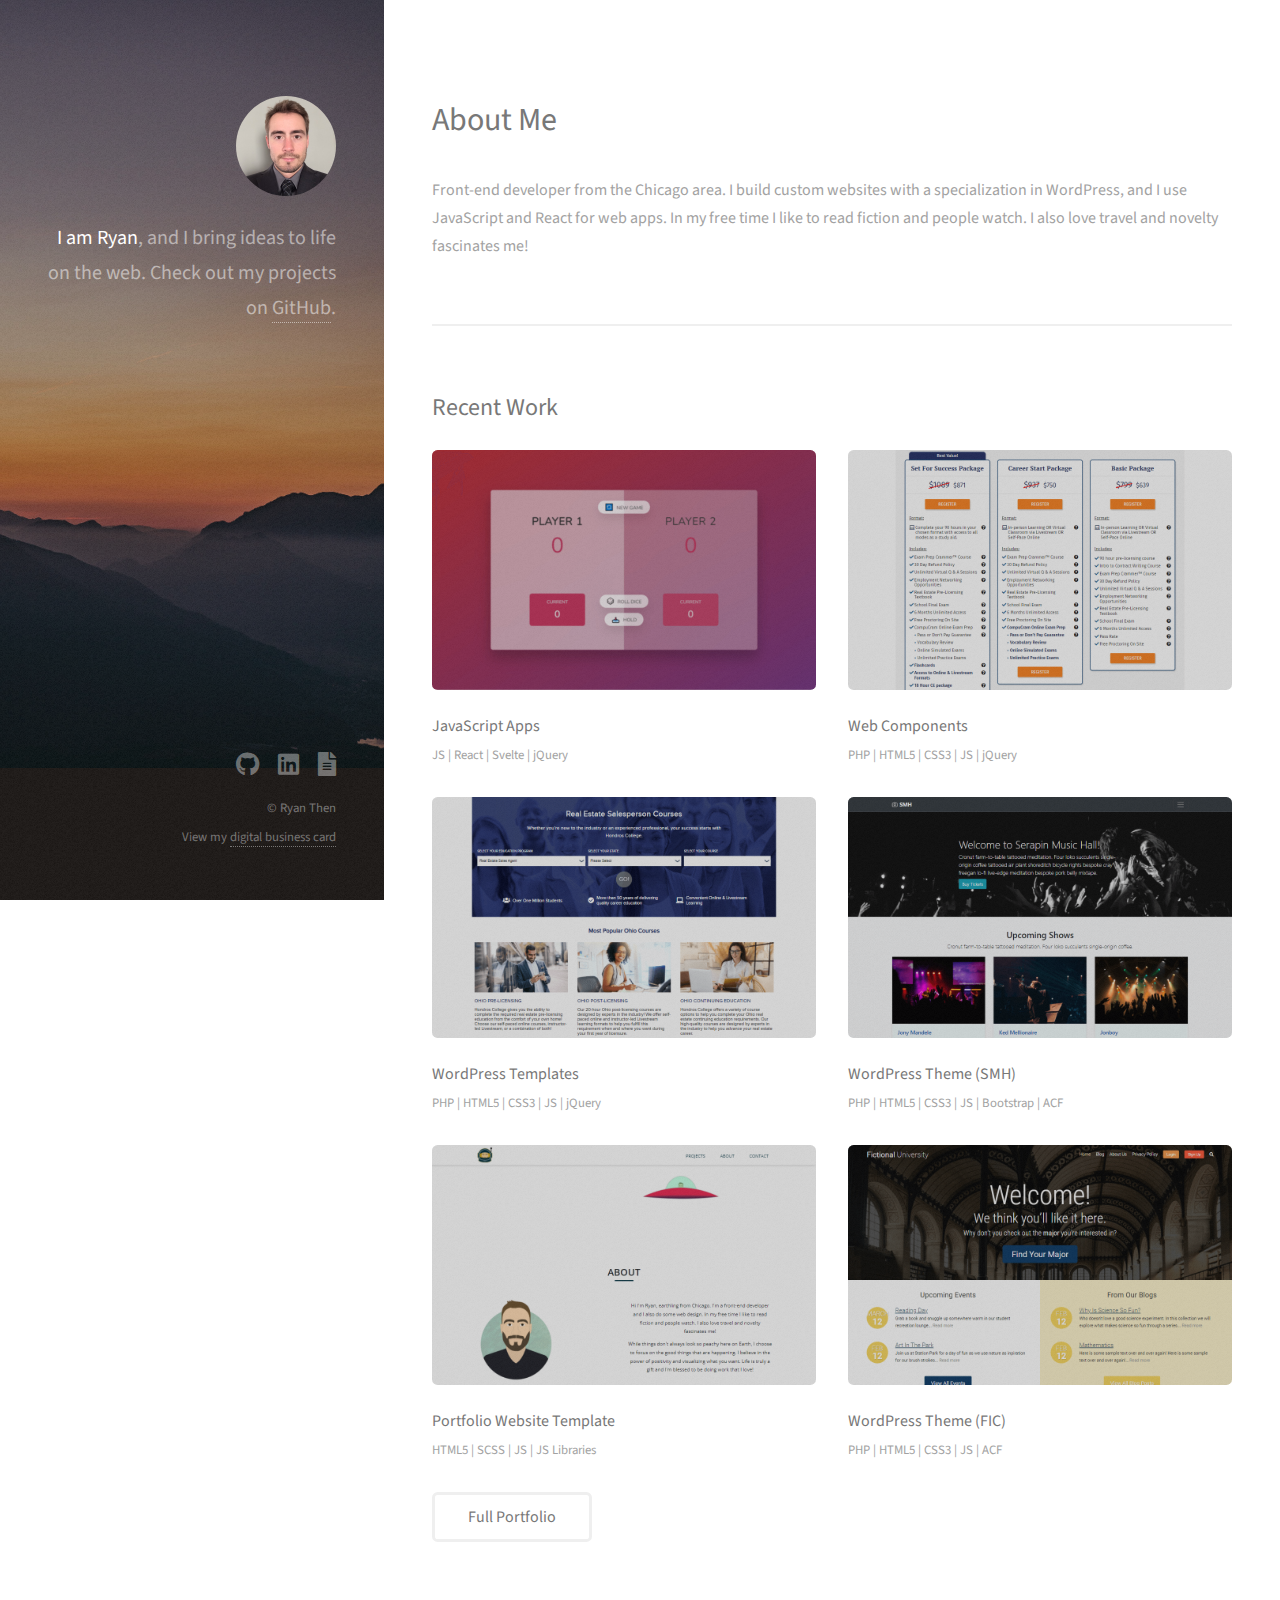
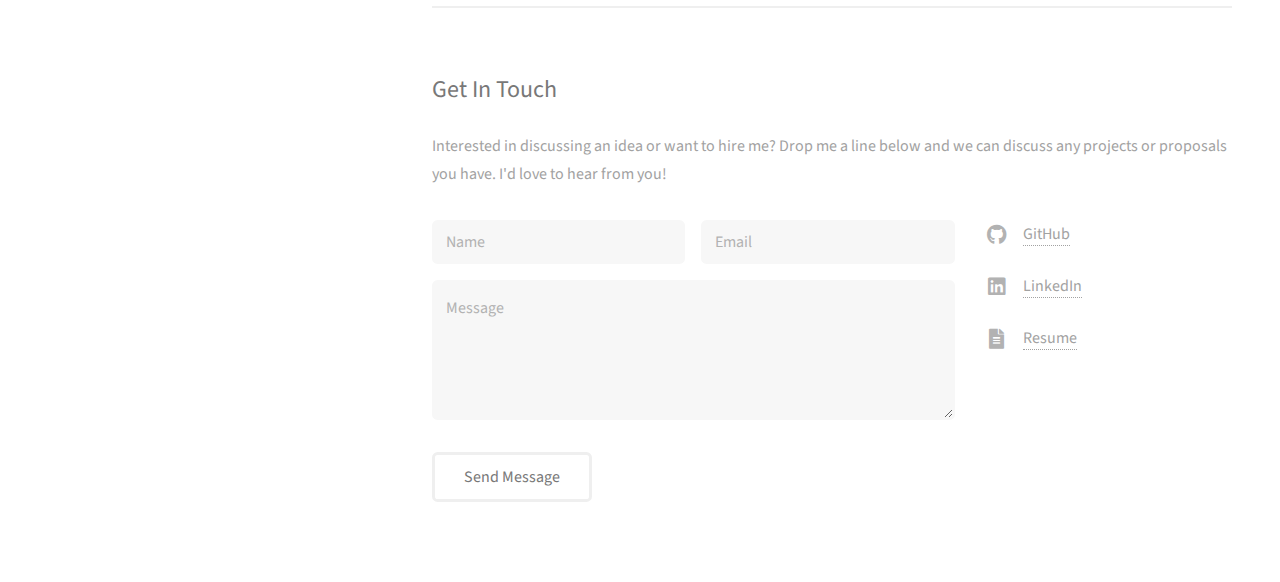
<file: index.html>
<!DOCTYPE HTML>
<html>
	<head>
		<title>Ryan Then | Web Development Expertise</title>
		<meta charset="utf-8" />
		<meta name="viewport" content="width=device-width, initial-scale=1, user-scalable=no" />
		<link rel="stylesheet" href="assets/css/main.css" />
	</head>
	<body class="is-preload">

	<!-- Header -->
		<header id="header">
			<div class="inner">
				<a href="#" class="image avatar"><img src="images/fulls/avatar-ryan-then.jpg" alt="profile-picture" /></a>
				<h1><strong>I am Ryan</strong>, and I bring ideas<br />
				to life on the web. Check<br />
				out my projects on <a href="https://github.com/RyanThen" target="_blank">GitHub</a>.</h1>
			</div>
		</header>

	<!-- Main -->
		<div id="main">

			<!-- One -->
				<section id="one">
					<header class="major">
						<h2>About Me</h2>
					</header>
					<p>Front-end developer from the Chicago area. I build custom websites with a specialization in WordPress, and I use JavaScript and React for web apps. In my free time I like to read fiction and people watch. I also love travel and novelty fascinates me!</p>
					<ul style="display: none;" class="actions">
						<li><a href="#" class="button">Learn More</a></li>
					</ul>
				</section>

			<!-- Two -->
				<section id="two">
					<h2>Recent Work</h2>
					<div class="row">
						<article class="col-6 col-12-xsmall work-item">
							<a href="https://github.com/RyanThen/js-apps" class="image fit thumb" target="_blank"><img src="images/projects/js-apps-graphic--rectangle-c.png" alt="JS App Projects" /></a>
							<h3>JavaScript Apps</h3>
							<p>JS | React | Svelte | jQuery</p>
						</article>
						<article class="col-6 col-12-xsmall work-item">
							<a href="https://github.com/RyanThen/web-components" class="image fit thumb" target="_blank"><img src="images/projects/web-components-graphic--rectangle-c.png" alt="Web Component Projects" /></a>
							<h3>Web Components</h3>
							<p>PHP | HTML5 | CSS3 | JS | jQuery</p>
						</article>
						<article class="col-6 col-12-xsmall work-item">
							<a href="https://github.com/RyanThen/wordpress-templates" class="image fit thumb" target="_blank"><img src="images/projects/WordPress-templates-graphic--rectangle-c.png" alt="WordPress Template Projects" /></a>
							<h3>WordPress Templates</h3>
							<p>PHP | HTML5 | CSS3 | JS | jQuery</p>
						</article>
						<article class="col-6 col-12-xsmall work-item">
							<a href="https://anogginon.com/" class="image fit thumb" target="_blank"><img src="images/projects/smh-graphic--rectangle-c.png" alt="WordPress Theme" /></a>
							<h3>WordPress Theme (SMH)</h3>
							<p>PHP | HTML5 | CSS3 | JS | Bootstrap | ACF</p>
						</article>
						<article class="col-6 col-12-xsmall work-item">
							<a href="https://github.com/RyanThen/portfolio-website" class="image fit thumb" target="_blank"><img src="images/projects/ryanthen-graphic-v1--rectangle.png" alt="Portfolio Website Template" /></a>
							<h3>Portfolio Website Template</h3>
							<p>HTML5 | SCSS | JS | JS Libraries</p>
						</article>
						<article class="col-6 col-12-xsmall work-item">
							<a href="https://github.com/RyanThen/flexible-custom-wordpress-theme" class="image fit thumb" target="_blank"><img src="images/projects/fic-university-graphic--rectangle-c.png" alt="" /></a>
							<h3>WordPress Theme (FIC)</h3>
							<p>PHP | HTML5 | CSS3 | JS | ACF</p>
						</article>
					</div>
					<ul class="actions">
						<li><a href="https://github.com/RyanThen/" class="button" target="_blank">Full Portfolio</a></li>
					</ul>
				</section>

			<!-- Three -->
				<section id="three">
					<h2>Get In Touch</h2>
					<p>Interested in discussing an idea or want to hire me? Drop me a line below and we can discuss any projects or proposals you have. I'd love to hear from you!</p>
					<div class="row">
						<div class="col-8 col-12-small">
							<form method="post" action="#">
								<div class="row gtr-uniform gtr-50">
									<div class="col-6 col-12-xsmall"><input type="text" name="name" id="name" placeholder="Name" /></div>
									<div class="col-6 col-12-xsmall"><input type="email" name="email" id="email" placeholder="Email" /></div>
									<div class="col-12"><textarea name="message" id="message" placeholder="Message" rows="4"></textarea></div>
								</div>
							</form>
							<ul class="actions">
								<li><input type="submit" value="Send Message" /></li>
							</ul>
						</div>
						<div class="col-4 col-12-small">
							<ul class="labeled-icons">
								<li>
									<h3 class="icon brands fa-github"><span class="label">GitHub</span></h3>
									<a href="https://github.com/RyanThen" target="_blank">GitHub</a>
								</li>
								<li>
									<h3 class="icon brands fa-linkedin"><span class="label">LindedIn</span></h3>
									<a href="https://www.linkedin.com/in/ryan-then-0b850393/" target="_blank">LinkedIn</a>
								</li>
								<li>
									<h3 class="icon solid fa-file-alt"><span class="label">Resume</span></h3>
									<a href="/images/pdf/Ryan-Then-Resume-For-Web.pdf" target="_blank">Resume</a>
								</li>
							</ul>
						</div>
					</div>
				</section>

		</div>

	<!-- Footer -->
		<footer id="footer">
			<div class="inner">
				<ul class="icons">
					<li><a href="https://github.com/RyanThen" class="icon brands fa-github" target="_blank"><span class="label">GitHub</span></a></li>
					<li><a href="https://www.linkedin.com/in/ryan-then-0b850393/" class="icon brands fa-linkedin" target="_blank"><span class="label">LinkedIn</span></a></li>
					<li><a href="/images/pdf/Ryan-Then-Resume-For-Web.pdf" class="icon solid fa-file-alt" target="_blank"><span class="label">Resume</span></a></li>
				</ul>
				<ul class="copyright">
					<li>&copy; Ryan Then</li><li>View my <a href="/business-card/" target="_blank">digital business card</a></li>
				</ul>
			</div>
		</footer>

	<!-- Scripts -->
		<script src="assets/js/jquery.min.js"></script>
		<script src="assets/js/jquery.poptrox.min.js"></script>
		<script src="assets/js/browser.min.js"></script>
		<script src="assets/js/breakpoints.min.js"></script>
		<script src="assets/js/util.js"></script>
		<script src="assets/js/main.js"></script>

	</body>
</html>
</file>
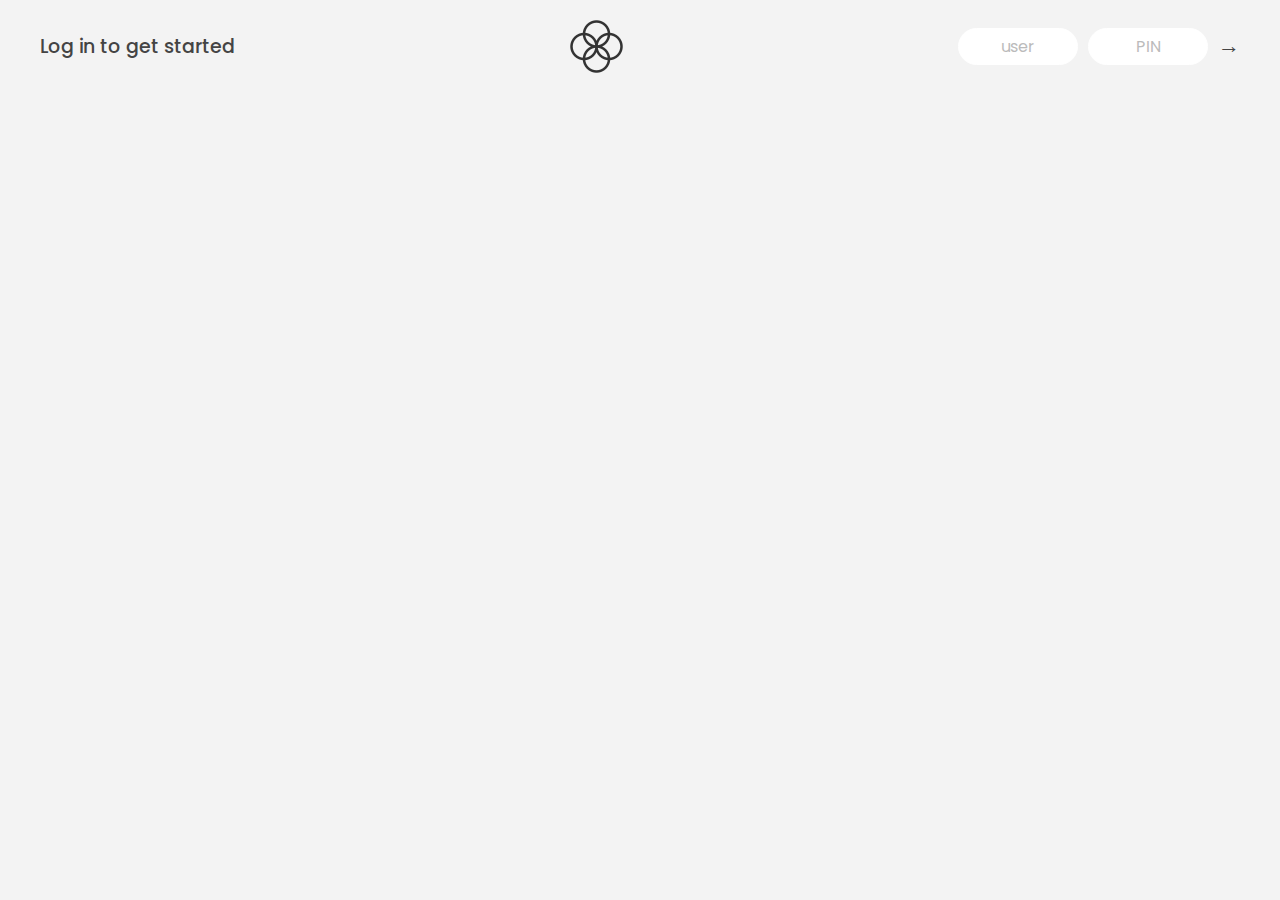
<file: projects/js-apps/bankist/index.html>
<!DOCTYPE html>
<html lang="en">
  <head>
    <meta charset="UTF-8" />
    <meta name="viewport" content="width=device-width, initial-scale=1.0" />
    <meta http-equiv="X-UA-Compatible" content="ie=edge" />
    <link rel="shortcut icon" type="image/png" href="/icon.png" />

    <link
      href="https://fonts.googleapis.com/css?family=Poppins:400,500,600&display=swap"
      rel="stylesheet"
    />

    <link rel="stylesheet" href="style.css" />
    <title>Bankist</title>
  </head>
  <body>
    <!-- TOP NAVIGATION -->
    <nav>
      <p class="welcome">Log in to get started</p>
      <img src="logo.png" alt="Logo" class="logo" />
      <form class="login">
        <input
          type="text"
          placeholder="user"
          class="login__input login__input--user"
        />
        <!-- In practice, use type="password" -->
        <input
          type="text"
          placeholder="PIN"
          maxlength="4"
          class="login__input login__input--pin"
        />
        <button class="login__btn">&rarr;</button>
      </form>
    </nav>

    <main class="app">
      <!-- BALANCE -->
      <div class="balance">
        <div>
          <p class="balance__label">Current balance</p>
          <p class="balance__date">
            As of <span class="date">05/03/2037</span>
          </p>
        </div>
        <p class="balance__value">0000€</p>
      </div>

      <!-- MOVEMENTS -->
      <div class="movements">
        <div class="movements__row">
          <div class="movements__type movements__type--deposit">2 deposit</div>
          <div class="movements__date">3 days ago</div>
          <div class="movements__value">4 000€</div>
        </div>
        <div class="movements__row">
          <div class="movements__type movements__type--withdrawal">
            1 withdrawal
          </div>
          <div class="movements__date">24/01/2037</div>
          <div class="movements__value">-378€</div>
        </div>
      </div>

      <!-- SUMMARY -->
      <div class="summary">
        <p class="summary__label">In</p>
        <p class="summary__value summary__value--in">0000€</p>
        <p class="summary__label">Out</p>
        <p class="summary__value summary__value--out">0000€</p>
        <p class="summary__label">Interest</p>
        <p class="summary__value summary__value--interest">0000€</p>
        <button class="btn--sort">&downarrow; SORT</button>
      </div>

      <!-- OPERATION: TRANSFERS -->
      <div class="operation operation--transfer">
        <h2>Transfer money</h2>
        <form class="form form--transfer">
          <input type="text" class="form__input form__input--to" />
          <input type="number" class="form__input form__input--amount" />
          <button class="form__btn form__btn--transfer">&rarr;</button>
          <label class="form__label">Transfer to</label>
          <label class="form__label">Amount</label>
        </form>
      </div>

      <!-- OPERATION: LOAN -->
      <div class="operation operation--loan">
        <h2>Request loan</h2>
        <form class="form form--loan">
          <input type="number" class="form__input form__input--loan-amount" />
          <button class="form__btn form__btn--loan">&rarr;</button>
          <label class="form__label form__label--loan">Amount</label>
        </form>
      </div>

      <!-- OPERATION: CLOSE -->
      <div class="operation operation--close">
        <h2>Close account</h2>
        <form class="form form--close">
          <input type="text" class="form__input form__input--user" />
          <input
            type="password"
            maxlength="6"
            class="form__input form__input--pin"
          />
          <button class="form__btn form__btn--close">&rarr;</button>
          <label class="form__label">Confirm user</label>
          <label class="form__label">Confirm PIN</label>
        </form>
      </div>

      <!-- LOGOUT TIMER -->
      <p class="logout-timer">
        You will be logged out in <span class="timer">05:00</span>
      </p>
    </main>

    <!-- <footer>
      &copy; by Jonas Schmedtmann. Don't claim as your own :)
    </footer> -->

    <script src="script.js"></script>
  </body>
</html>
</file>
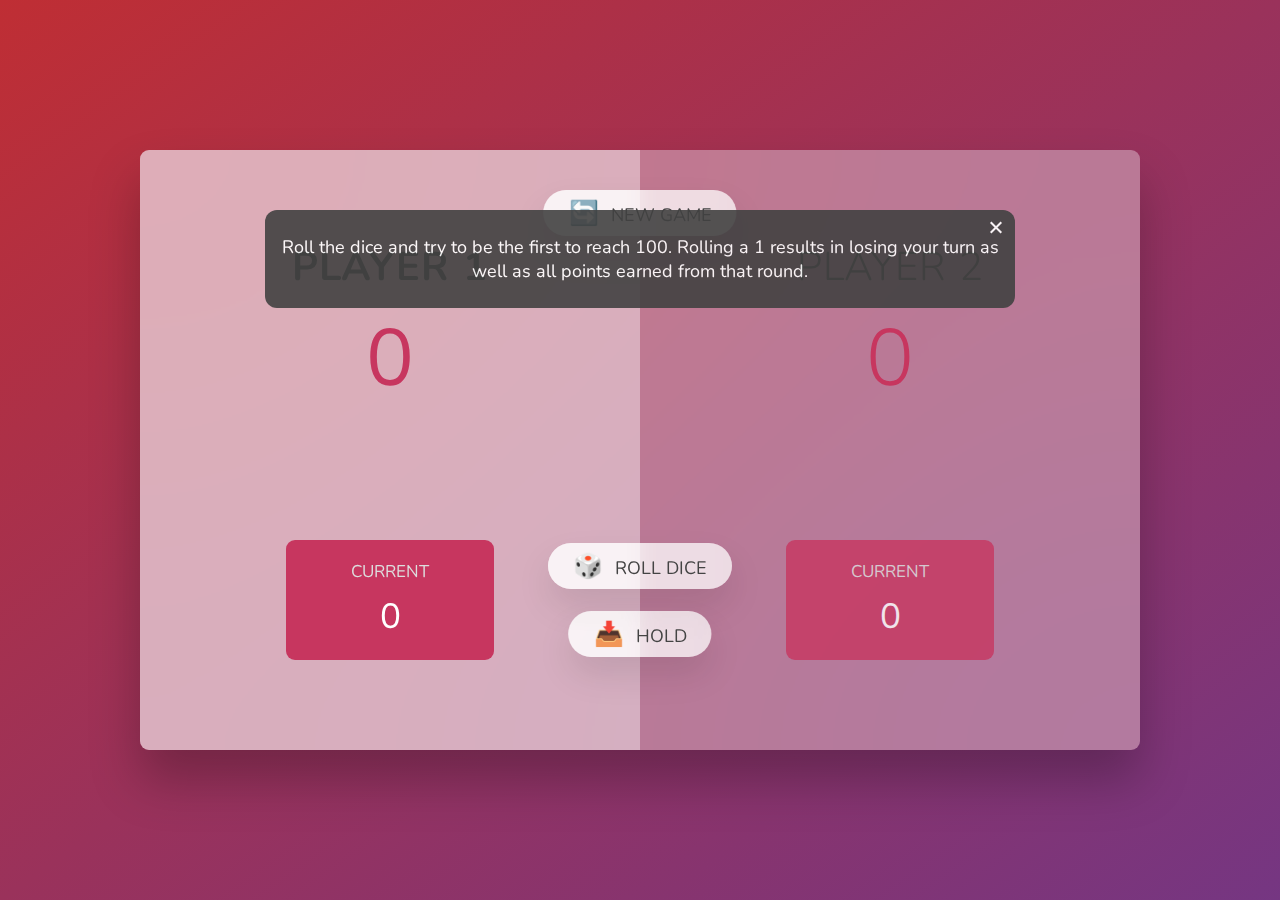
<file: projects/js-apps/pig-game/index.html>
<!DOCTYPE html>
<html lang="en">
  <head>
    <meta charset="UTF-8" />
    <meta name="viewport" content="width=device-width, initial-scale=1.0" />
    <meta http-equiv="X-UA-Compatible" content="ie=edge" />
    <link rel="stylesheet" href="style.css" />
    <title>Pig Game</title>
  </head>
  <body>

    <div class="overlay--msg">
      <div class="container--close">
        <div class="cross cross--left"></div>
        <div class="cross cross--right"></div>
      </div>
      <p>Roll the dice and try to be the first to reach 100. Rolling a 1 results in losing your turn as well as all points earned from that round.</p>
    </div>

    <main>
      <section class="player player--0 player--active">
        <h2 class="name" id="name--0">Player 1</h2>
        <p class="score" id="score--0">43</p>
        <div class="current">
          <p class="current-label">Current</p>
          <p class="current-score" id="current--0">0</p>
        </div>
      </section>
      <section class="player player--1">
        <h2 class="name" id="name--1">Player 2</h2>
        <p class="score" id="score--1">24</p>
        <div class="current">
          <p class="current-label">Current</p>
          <p class="current-score" id="current--1">0</p>
        </div>
      </section>

      <img src="dice-5.png" alt="Playing dice" class="dice" />
      <button class="btn btn--new">🔄 New game</button>
      <button class="btn btn--roll">🎲 Roll dice</button>
      <button class="btn btn--hold">📥 Hold</button>
    </main>
    <script src="script.js"></script>
  </body>
</html>
</file>
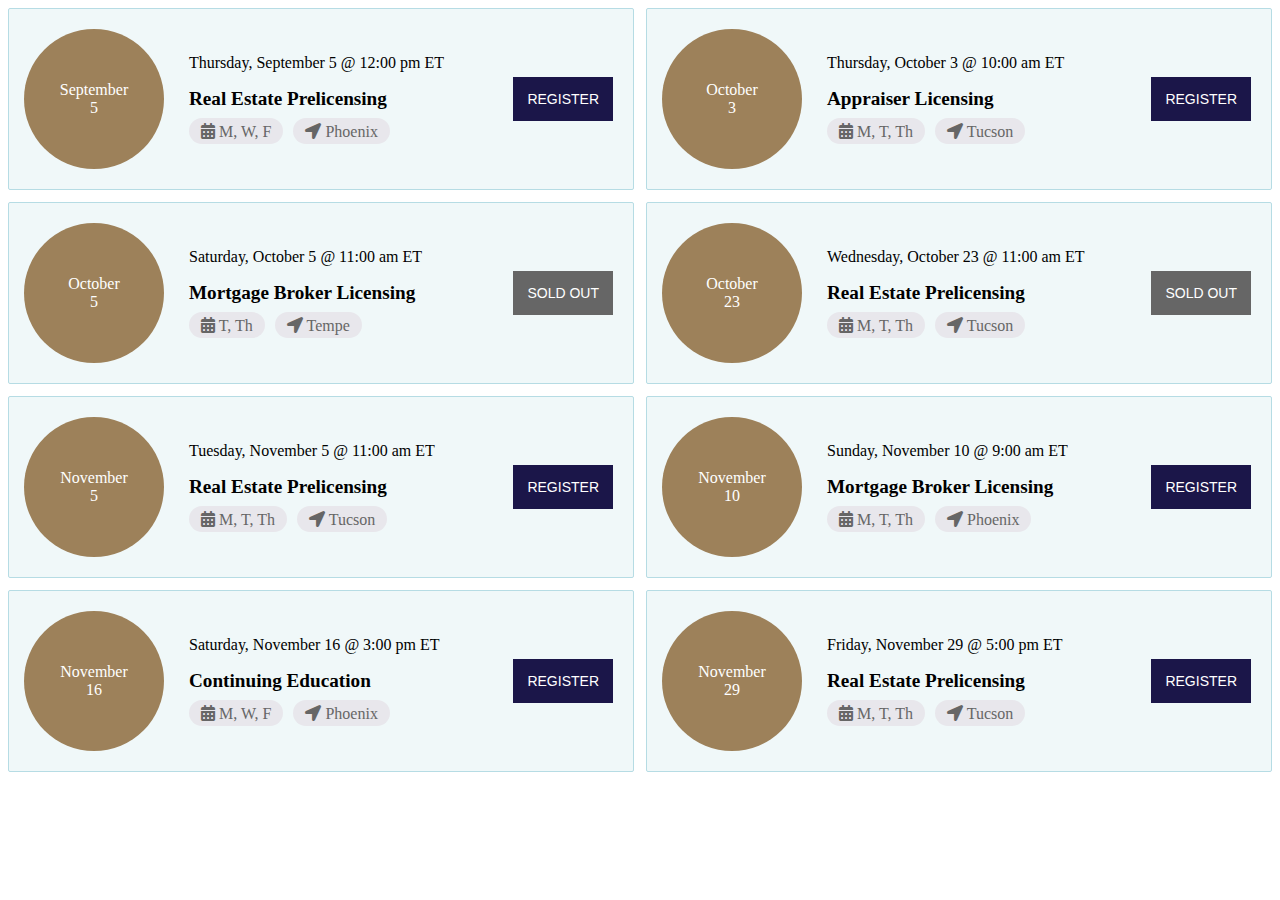
<file: projects/web-components/calendar-grid/index.html>
<!DOCTYPE html>
<html lang="en">
<head>
    <meta charset="UTF-8">
    <meta name="viewport" content="width=device-width, initial-scale=1.0">

    <title>Document</title>
    
    <link rel="stylesheet" href="https://use.fontawesome.com/releases/v5.6.3/css/all.css" type="text/css" media="all">
    <link rel="stylesheet" href="calendar-grid.css">
</head>
<body>

    <!-- Calendar Container -->
    <div class="calendar"></div>

    <script src="calendar-grid.js"></script>
    
</body>
</html>
</file>
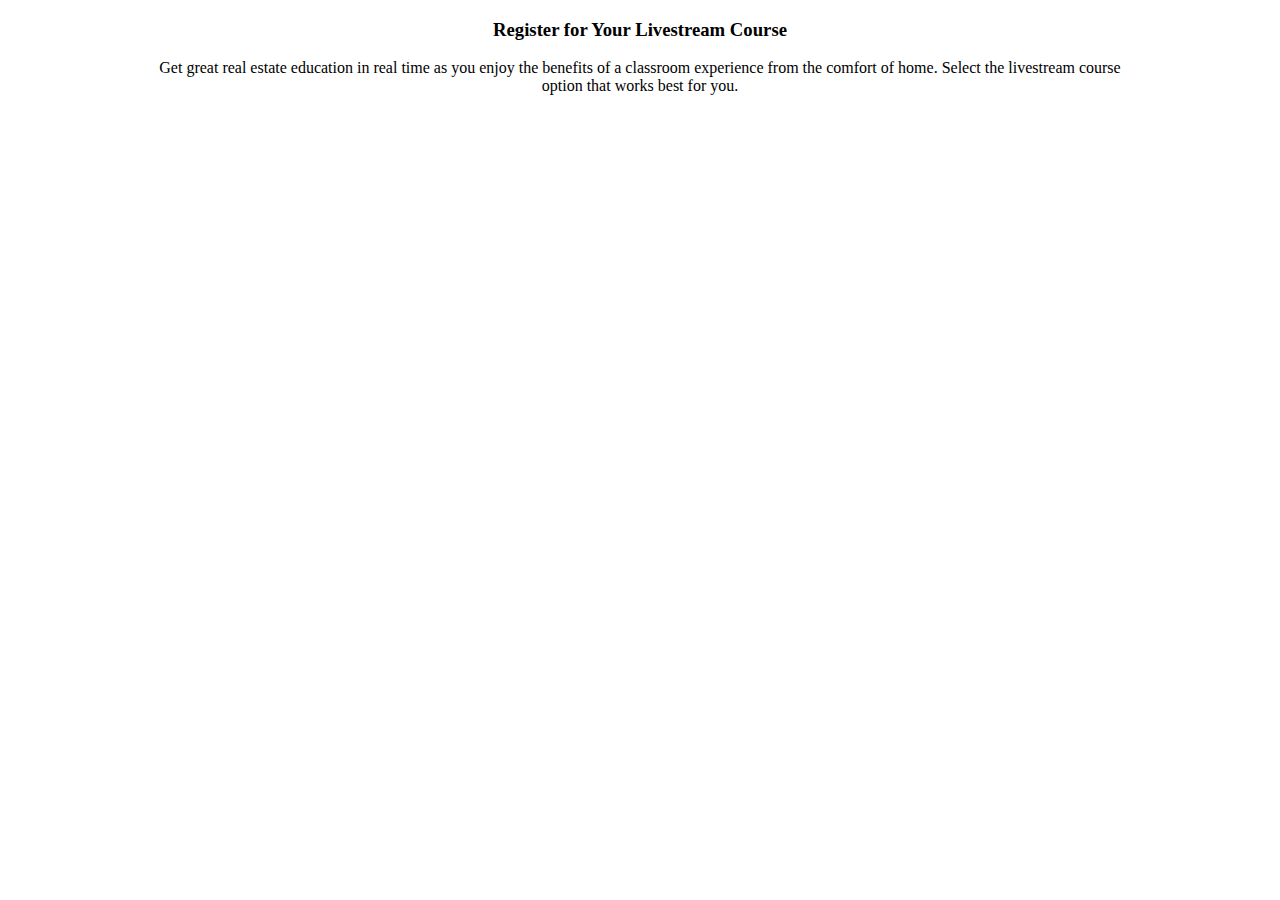
<file: projects/web-components/calendar-list/index.html>
<!DOCTYPE html>
<html lang="en">
<head>
    <meta charset="UTF-8">
    <meta name="viewport" content="width=device-width, initial-scale=1.0">

    <title>Document</title>
    
    <link rel="stylesheet" href="https://use.fontawesome.com/releases/v5.6.3/css/all.css" type="text/css" media="all">
    <link rel="stylesheet" href="calendar-list.css">
</head>
<body>

    <!-- Calendar Container -->
    <div class="calendar"></div>

    <script src="calendar-list.js"></script>
    
</body>
</html>
</file>
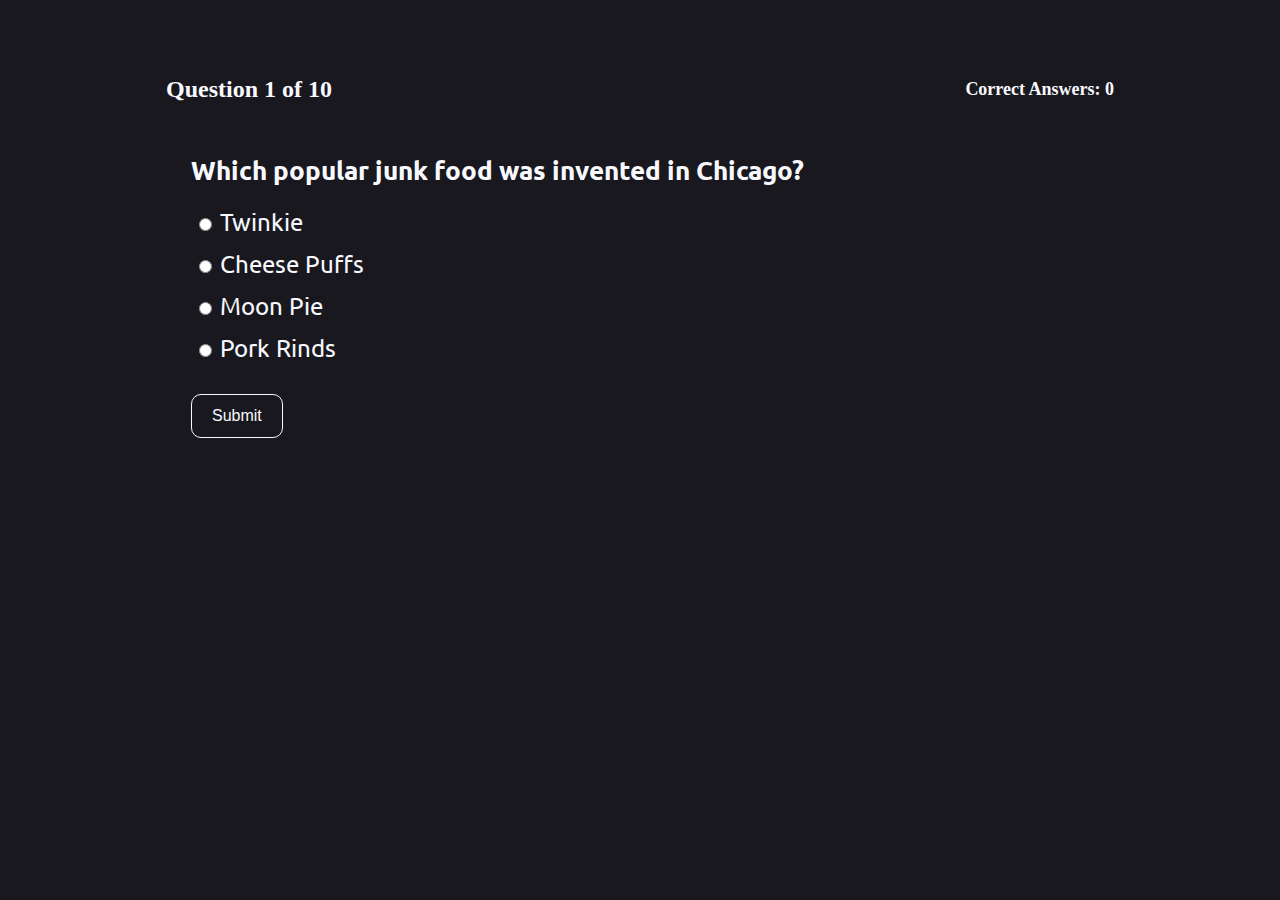
<file: projects/space-theme-portfolio-site.com/quiz/chicago-quiz.html>
<!DOCTYPE html>
<html lang="en">
<head>
    <meta charset="UTF-8">
    <meta name="viewport" content="width=device-width, initial-scale=1, shrink-to-fit=no">
    <title>Chicago Trivia Quiz</title>
    
    <link href="https://fonts.googleapis.com/css?family=Ubuntu&display=swap" rel="stylesheet">
    
    <link rel="stylesheet" href="quiz.css">
</head>
<body class="chicago-quiz-body">
 
  <div id="application_container" class="application-container">
     <div id="test_container" class="test-container">
      
       <div class="heading-info">
         <h2 id="test_status" class="test-status heading-columns"></h2>
         <h4 id="correct_counter" class="correct-counter heading-columns"></h4>
       </div>
       
       <div id="test" class="test"></div>  
       
     </div>
  </div>
   
      
<script src="chicago-quiz.js"></script>

</body>
</html>
</file>
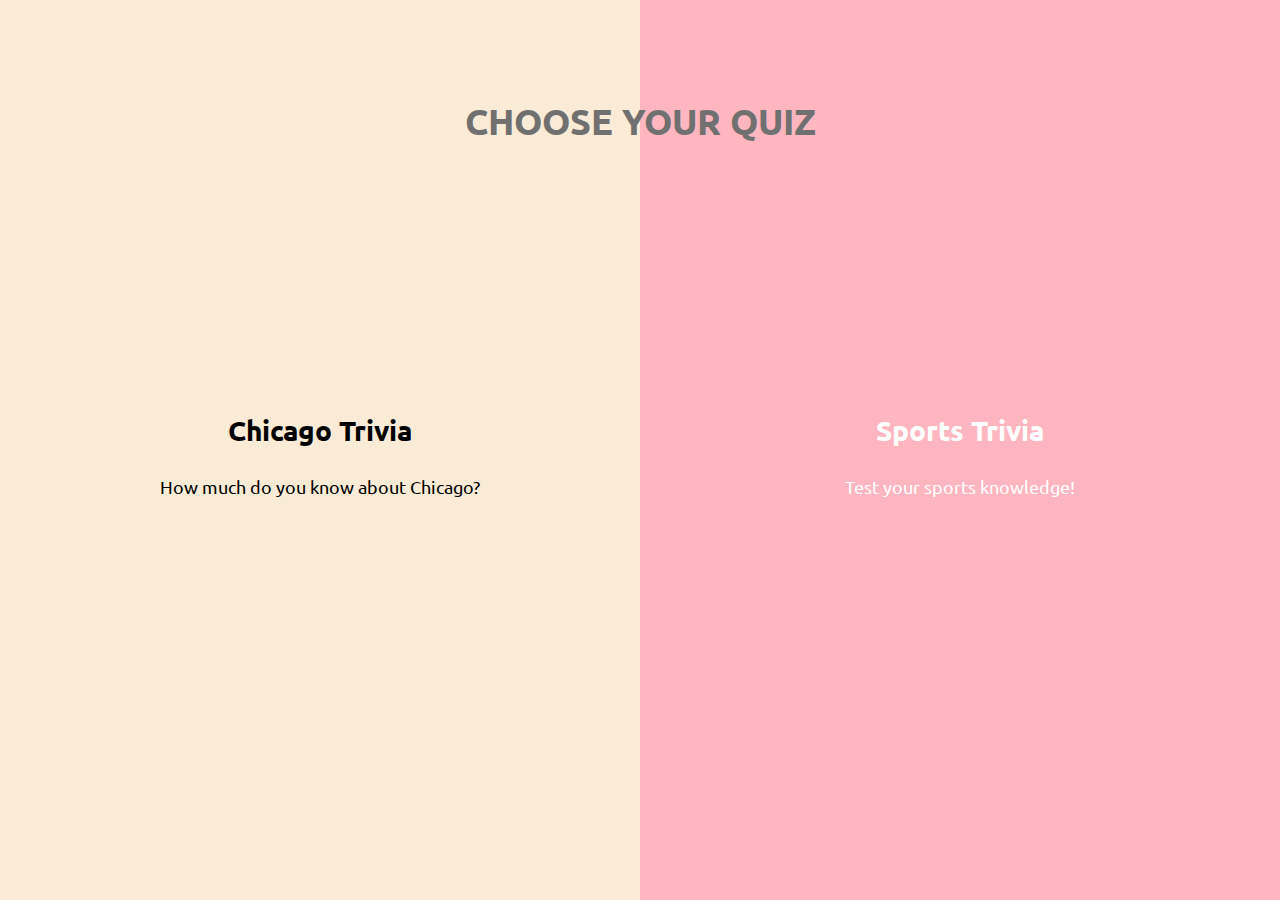
<file: projects/space-theme-portfolio-site.com/quiz/quiz-landing.html>
<!DOCTYPE html>
<html lang="en">
<head>
    <meta charset="UTF-8">
	<meta name="viewport" content="width=device-width, user-scalable=no, initial-scale=1.0, maximum-scale=1.0, minimum-scale=1.0">
	<meta http-equiv="X-UA-Compatible" content="ie=edge">
   
    <title>Choose Your Quiz</title>
    
    <link href="https://fonts.googleapis.com/css?family=Ubuntu&display=swap" rel="stylesheet">
    <link rel="stylesheet" href="quiz.css">
</head>
<body class="landing-body">
    <div class="landing-wrapper">
        <div class="main-headline-wrap">
            <h1 class="main-headline">Choose Your Quiz</h1>
        </div>
        <div class="quiz-option-1">
            <div class="content-wrap">
                <div class="content-wrap-inner">
                    <h3 class="quiz-option-headline">Chicago Trivia</h3>
                    <p class="quiz-option-desc">How much do you know about Chicago?</p>
                    <a href="chicago-quiz.html" class="anchor anchor-1"></a>
                </div>
            </div>
        </div>
        <div class="quiz-option-2">
            <div class="content-wrap">
                <div class="content-wrap-inner">
                    <h3 class="quiz-option-headline">Sports Trivia</h3>
                    <p class="quiz-option-desc">Test your sports knowledge!</p>
                    <a href="sports-quiz.html" class="anchor anchor-2"></a>
                </div>
            </div>
        </div>
    </div>
    
</body>
</html>
</file>
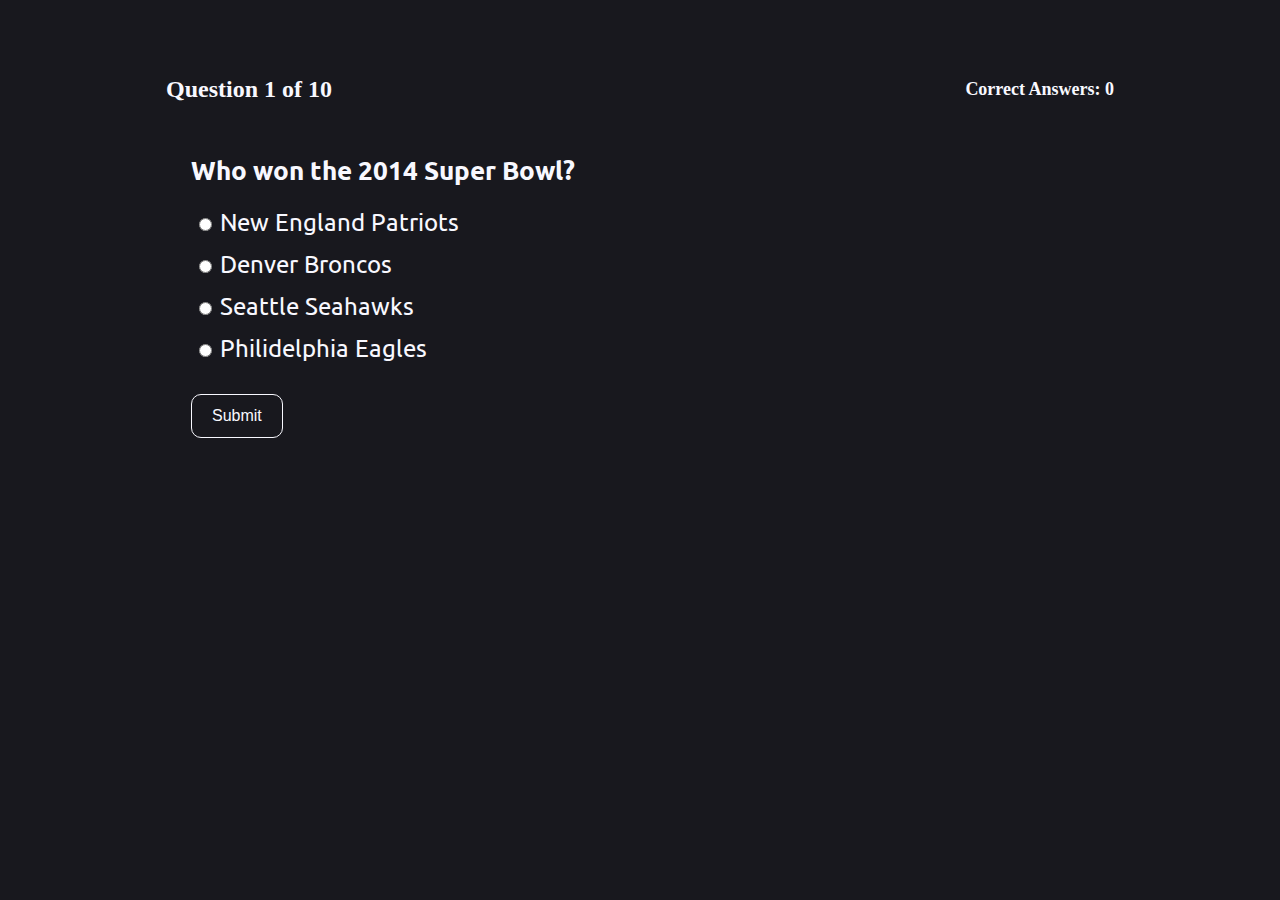
<file: projects/space-theme-portfolio-site.com/quiz/sports-quiz.html>
<!DOCTYPE html>
<html lang="en">
<head>
    <meta charset="UTF-8">
    <meta name="viewport" content="width=device-width, initial-scale=1, shrink-to-fit=no">
    <title>Chicago Trivia Quiz</title>
    
    <link href="https://fonts.googleapis.com/css?family=Ubuntu&display=swap" rel="stylesheet">
    
    <link rel="stylesheet" href="quiz.css">
</head>
<body class="sports-quiz-body">
 
  <div id="application_container" class="application-container">
     <div id="test_container" class="test-container">
      
       <div class="heading-info">
         <h2 id="test_status" class="test-status heading-columns"></h2>
         <h4 id="correct_counter" class="correct-counter heading-columns"></h4>
       </div>
       
       <div id="test" class="test"></div>  
       
     </div>
  </div>
   
      
<script src="sports-quiz.js"></script>

</body>
</html>
</file>
<file: projects/js-apps/bankist/style.css>
* {
  margin: 0;
  padding: 0;
  box-sizing: inherit;
}

html {
  font-size: 62.5%;
  box-sizing: border-box;
}

body {
  font-family: 'Poppins', sans-serif;
  color: #444;
  background-color: #f3f3f3;
  height: 100vh;
  padding: 2rem;
}

nav {
  display: flex;
  justify-content: space-between;
  align-items: center;
  padding: 0 2rem;
}

.welcome {
  font-size: 1.9rem;
  font-weight: 500;
}

.logo {
  height: 5.25rem;
}

.login {
  display: flex;
}

.login__input {
  border: none;
  padding: 0.5rem 2rem;
  font-size: 1.6rem;
  font-family: inherit;
  text-align: center;
  width: 12rem;
  border-radius: 10rem;
  margin-right: 1rem;
  color: inherit;
  border: 1px solid #fff;
  transition: all 0.3s;
}

.login__input:focus {
  outline: none;
  border: 1px solid #ccc;
}

.login__input::placeholder {
  color: #bbb;
}

.login__btn {
  border: none;
  background: none;
  font-size: 2.2rem;
  color: inherit;
  cursor: pointer;
  transition: all 0.3s;
}

.login__btn:hover,
.login__btn:focus,
.btn--sort:hover,
.btn--sort:focus {
  outline: none;
  color: #777;
}

/* MAIN */
.app {
  position: relative;
  max-width: 100rem;
  margin: 4rem auto;
  display: grid;
  grid-template-columns: 4fr 3fr;
  grid-template-rows: auto repeat(3, 15rem) auto;
  gap: 2rem;

  /* NOTE This creates the fade in/out animation */
  opacity: 0;
  transition: all 1s;
}

.balance {
  grid-column: 1 / span 2;
  display: flex;
  align-items: flex-end;
  justify-content: space-between;
  margin-bottom: 2rem;
}

.balance__label {
  font-size: 2.2rem;
  font-weight: 500;
  margin-bottom: -0.2rem;
}

.balance__date {
  font-size: 1.4rem;
  color: #888;
}

.balance__value {
  font-size: 4.5rem;
  font-weight: 400;
}

/* MOVEMENTS */
.movements {
  grid-row: 2 / span 3;
  background-color: #fff;
  border-radius: 1rem;
  overflow: scroll;
}

.movements__row {
  padding: 2.25rem 4rem;
  display: flex;
  align-items: center;
  border-bottom: 1px solid #eee;
}

.movements__type {
  font-size: 1.1rem;
  text-transform: uppercase;
  font-weight: 500;
  color: #fff;
  padding: 0.1rem 1rem;
  border-radius: 10rem;
  margin-right: 2rem;
}

.movements__date {
  font-size: 1.1rem;
  text-transform: uppercase;
  font-weight: 500;
  color: #666;
}

.movements__type--deposit {
  background-image: linear-gradient(to top left, #39b385, #9be15d);
}

.movements__type--withdrawal {
  background-image: linear-gradient(to top left, #e52a5a, #ff585f);
}

.movements__value {
  font-size: 1.7rem;
  margin-left: auto;
}

/* SUMMARY */
.summary {
  grid-row: 5 / 6;
  display: flex;
  align-items: baseline;
  padding: 0 0.3rem;
  margin-top: 1rem;
}

.summary__label {
  font-size: 1.2rem;
  font-weight: 500;
  text-transform: uppercase;
  margin-right: 0.8rem;
}

.summary__value {
  font-size: 2.2rem;
  margin-right: 2.5rem;
}

.summary__value--in,
.summary__value--interest {
  color: #66c873;
}

.summary__value--out {
  color: #f5465d;
}

.btn--sort {
  margin-left: auto;
  border: none;
  background: none;
  font-size: 1.3rem;
  font-weight: 500;
  cursor: pointer;
}

/* OPERATIONS */
.operation {
  border-radius: 1rem;
  padding: 3rem 4rem;
  color: #333;
}

.operation--transfer {
  background-image: linear-gradient(to top left, #ffb003, #ffcb03);
}

.operation--loan {
  background-image: linear-gradient(to top left, #39b385, #9be15d);
}

.operation--close {
  background-image: linear-gradient(to top left, #e52a5a, #ff585f);
}

h2 {
  margin-bottom: 1.5rem;
  font-size: 1.7rem;
  font-weight: 600;
  color: #333;
}

.form {
  display: grid;
  grid-template-columns: 2.5fr 2.5fr 1fr;
  grid-template-rows: auto auto;
  gap: 0.4rem 1rem;
}

/* Exceptions for interst */
.form.form--loan {
  grid-template-columns: 2.5fr 1fr 2.5fr;
}
.form__label--loan {
  grid-row: 2;
}
/* End exceptions */

.form__input {
  width: 100%;
  border: none;
  background-color: rgba(255, 255, 255, 0.4);
  font-family: inherit;
  font-size: 1.5rem;
  text-align: center;
  color: #333;
  padding: 0.3rem 1rem;
  border-radius: 0.7rem;
  transition: all 0.3s;
}

.form__input:focus {
  outline: none;
  background-color: rgba(255, 255, 255, 0.6);
}

.form__label {
  font-size: 1.3rem;
  text-align: center;
}

.form__btn {
  border: none;
  border-radius: 0.7rem;
  font-size: 1.8rem;
  background-color: #fff;
  cursor: pointer;
  transition: all 0.3s;
}

.form__btn:focus {
  outline: none;
  background-color: rgba(255, 255, 255, 0.8);
}

.logout-timer {
  padding: 0 0.3rem;
  margin-top: 1.9rem;
  text-align: right;
  font-size: 1.25rem;
}

.timer {
  font-weight: 600;
}
</file>
<file: projects/js-apps/pig-game/style.css>
@import url('https://fonts.googleapis.com/css2?family=Nunito&display=swap');

* {
  margin: 0;
  padding: 0;
  box-sizing: inherit;
}

html {
  font-size: 62.5%;
  box-sizing: border-box;
}

body {
  font-family: 'Nunito', sans-serif;
  font-weight: 400;
  height: 100vh;
  color: #333;
  background-image: linear-gradient(to top left, #753682 0%, #bf2e34 100%);
  display: flex;
  align-items: center;
  justify-content: center;
}

.overlay--msg { 
  position: absolute;
  top: 200px;
  width: 95%;
  max-width: 750px;
  height: fit-content; 
  margin: 10px auto;
  padding: 25px 15px;
  background-color: #424242;
  border-radius: 12px;
  text-align: center;
  opacity: 0.9;
  z-index: 1;
  transition: 350ms;
}

.overlay--msg p {
  font-size: 18px;
  color: white;
}

.container--close {
  position: absolute;
  top: 8px;
  right: 8px;
  padding: 10px;
  height: auto;
  width: auto;
  cursor: pointer;
}

.container--close:hover .cross { 
  background-color: #C7365F;
  transition: 150ms;
}

.cross {
  position: absolute;
  top: 2px;
  right: 50%;
  height: 15px;
  width: 1px;
  padding: 1px;
  background-color: white;
  transform-origin: 50% 50%;
  transition: 150ms;
}

.cross--left {
  transform: rotate(45deg);
}
.cross--right {
  transform: rotate(-45deg);
}

.fade-away {
  opacity: 0;
  transition: 350ms;
}

/* LAYOUT */
main {
  position: relative;
  width: 100rem;
  height: 60rem;
  background-color: rgba(255, 255, 255, 0.35);
  backdrop-filter: blur(200px);
  filter: blur();
  box-shadow: 0 3rem 5rem rgba(0, 0, 0, 0.25);
  border-radius: 9px;
  overflow: hidden;
  display: flex;
}

.player {
  flex: 50%;
  padding: 9rem;
  display: flex;
  flex-direction: column;
  align-items: center;
  transition: all 0.75s;
}

/* ELEMENTS */
.name {
  position: relative;
  font-size: 4rem;
  text-transform: uppercase;
  letter-spacing: 1px;
  word-spacing: 2px;
  font-weight: 300;
  margin-bottom: 1rem;
}

.score {
  font-size: 8rem;
  font-weight: 300;
  color: #c7365f;
  margin-bottom: auto;
}

.player--active {
  background-color: rgba(255, 255, 255, 0.4);
}
.player--active .name {
  font-weight: 700;
}
.player--active .score {
  font-weight: 400;
}

.player--active .current {
  opacity: 1;
}

.current {
  background-color: #c7365f;
  opacity: 0.8;
  border-radius: 9px;
  color: #fff;
  width: 65%;
  padding: 2rem;
  text-align: center;
  transition: all 0.75s;
}

.current-label {
  text-transform: uppercase;
  margin-bottom: 1rem;
  font-size: 1.7rem;
  color: #ddd;
}

.current-score {
  font-size: 3.5rem;
}

/* ABSOLUTE POSITIONED ELEMENTS */
.btn {
  position: absolute;
  left: 50%;
  transform: translateX(-50%);
  color: #444;
  background: none;
  border: none;
  font-family: inherit;
  font-size: 1.8rem;
  text-transform: uppercase;
  cursor: pointer;
  font-weight: 400;
  transition: all 0.2s;

  background-color: white;
  background-color: rgba(255, 255, 255, 0.6);
  backdrop-filter: blur(10px);

  padding: 0.7rem 2.5rem;
  border-radius: 50rem;
  box-shadow: 0 1.75rem 3.5rem rgba(0, 0, 0, 0.1);
}

.btn::first-letter {
  font-size: 2.4rem;
  display: inline-block;
  margin-right: 0.7rem;
}

.btn--new {
  top: 4rem;
}
.btn--roll {
  top: 39.3rem;
}
.btn--hold {
  top: 46.1rem;
}

.btn:active {
  transform: translate(-50%, 3px);
  box-shadow: 0 1rem 2rem rgba(0, 0, 0, 0.15);
}

.btn:focus {
  outline: none;
}

.dice {
  position: absolute;
  left: 50%;
  top: 16.5rem;
  transform: translateX(-50%);
  height: 10rem;
  box-shadow: 0 2rem 5rem rgba(0, 0, 0, 0.2);
}

.player--winner {
  background-color: #2f2f2f;
}

.player--winner .name {
  font-weight: 700;
  color: #c7365f;
}

.hidden {
  display: none;
}
</file>
<file: projects/web-components/calendar-grid/calendar-grid.css>
.schedule-headline-container { text-align: center; max-width: 1000px; margin: 0 auto 25px auto; }

  #calendar-list .multi-column-section { padding-top: 5px; }
  #calendar-list .multi-column-section-content .columns-container .wpb_raw_html { width: 100%; margin: 25px 15px 15px 15px; }

  .calendar { display: grid; grid-template-columns: 1fr 1fr; grid-gap: 12px; }
  .calendar__single-container { display: flex; justify-content: space-between; align-items: center; padding: 20px 20px 20px 0; background-color: #F0F8F9; border: 1px solid #B6DCE4; border-radius: 2px; }

  .calendar__single-content-container { display: flex; align-items: center; }
  .calendar__date-container { display: flex; flex-direction: column; justify-content: center; align-items: center; margin: auto 25px auto 15px; text-align: center; padding: 20px; color: white; background-color: #9D815A; width: 100px; height: 100px; border-radius: 50%; }

  .calendar__content-row-text { margin-top: 0; font-size: 1rem; }
  .calendar__course-title { margin: 5px 0 8px 0; font-size: 1.2rem; }

  .calendar__content-row-3 { display: flex; align-items: center; }
  .calendar__bubble-container { display: inline-block; padding: 5px 12px 3px 12px; margin-right: 10px; color: #666666; background-color: #E8E7EC; border-radius: 25px; }
  .calendar__bubble { font-size: 1rem; }
  .calendar__bubble-icon { width: 20px; margin-bottom: -4px; }
  .calendar__bubble-image-container { display: flex; align-items: center; width: 120px; margin-left: 10px; }
  .calendar__bubble-image-container img { width: 100%; line-height: 0; }

  .btn { font-family: "Avenir Black", sans-serif; font-size: 14px; line-height: 23px; color: white !important; text-transform: uppercase; text-decoration: none; padding: 14px; background-color: #1b1649; cursor: pointer; }
  .btn:hover { background-color: #333; }
  .btn-disabled { background-color: #666666 !important; pointer-events: none; }

  @media screen and (min-width: 64rem) {
    #calendar-list .multi-column-section:not(.color-white) { margin-bottom: 5px; padding-top: 0; }
  }

  @media (max-width: 1024px) {
    .calendar { grid-template-columns: 1fr; }
  }

  @media (max-width: 800px) {
    .calendar { grid-template-columns: 1fr 1fr; }
    .calendar__single-container { flex-direction: column; align-items: start; padding: 5px; height: 325px; }
    .calendar__single-content-container { flex-direction: column;  align-items: start; width: 100%; }
    .calendar__single-content-container--inner { width: 100%; }
    .calendar__date-container { width: 100%; margin: 0; border-radius: 0; }
    .calendar__content-rows-container  { padding: 15px 0 0 10px;; }
    .btn-container { padding: 0 0 20px 10px; }
  }
  
  @media (max-width: 600px) {
    .calendar { grid-template-columns: 1fr; }
  }
</file>
<file: projects/web-components/calendar-list/calendar-list.css>
.schedule-headline-container { text-align: center; max-width: 1000px; margin: 0 auto 25px auto; }

  #calendar-list .multi-column-section { padding-top: 5px; }
  #calendar-list .multi-column-section-content .columns-container .wpb_raw_html { width: 100%; margin: 25px 15px 15px 15px; }

  .calendar { display: grid; grid-template-columns: 1fr 1fr; grid-gap: 12px; }
  .calendar__single-container { display: flex; justify-content: space-between; align-items: center; padding: 20px 20px 20px 0; background-color: #F0F8F9; border: 1px solid #B6DCE4; border-radius: 2px; }

  .calendar__single-content-container { display: flex; align-items: center; }
  .calendar__date-container { display: flex; flex-direction: column; justify-content: center; align-items: center; margin: auto 25px auto 15px; text-align: center; padding: 20px; color: white; background-color: #9D815A; width: 100px; height: 100px; border-radius: 50%; }

  .calendar__content-row-text { margin-top: 0; font-size: 1rem; }
  .calendar__course-title { margin: 5px 0 8px 0; font-size: 1.2rem; }

  .calendar__content-row-3 { display: flex; align-items: center; }
  .calendar__bubble-container { display: inline-block; padding: 5px 12px 3px 12px; margin-right: 10px; color: #666666; background-color: #E8E7EC; border-radius: 25px; }
  .calendar__bubble { font-size: 1rem; }
  .calendar__bubble-icon { width: 20px; margin-bottom: -4px; }
  .calendar__bubble-image-container { display: flex; align-items: center; width: 120px; margin-left: 10px; }
  .calendar__bubble-image-container img { width: 100%; line-height: 0; }

  .btn { font-family: "Avenir Black", sans-serif; font-size: 14px; line-height: 23px; color: white !important; text-transform: uppercase; padding: 14px; background-color: #1b1649; cursor: pointer; }
  .btn:hover { background-color: #333; }
  .btn-disabled { background-color: #666666 !important; pointer-events: none; }

  @media screen and (min-width: 64rem) {
    #calendar-list .multi-column-section:not(.color-white) { margin-bottom: 5px; padding-top: 0; }
  }

  @media (max-width: 1024px) {
    .calendar { grid-template-columns: 1fr; }
  }

  @media (max-width: 800px) {
    .calendar { grid-template-columns: 1fr 1fr; }
    .calendar__single-container { flex-direction: column; align-items: start; padding: 5px; height: 325px; }
    .calendar__single-content-container { flex-direction: column;  align-items: start; width: 100%; }
    .calendar__single-content-container--inner { width: 100%; }
    .calendar__date-container { width: 100%; margin: 0; border-radius: 0; }
    .calendar__content-rows-container  { padding: 15px 0 0 10px;; }
    .btn-container { padding: 0 0 20px 10px; }
  }
  
  @media (max-width: 600px) {
    .calendar { grid-template-columns: 1fr; }
  }
</file>
<file: projects/space-theme-portfolio-site.com/quiz/quiz.css>
/* Quiz Landing Page Styles */
.landing-body {
    margin: 0;
    padding: 0;
    font-family: 'Ubuntu', sans-serif;
}

.landing-wrapper {
    height: 100vh;
    width: 100%;
    display: flex;
}

.main-headline-wrap {
    position: absolute;
    width: 100%;
    text-align: center;
    height: 100vh;
}

.main-headline {
    /*font-family: "Helvetica";*/
    font-size: 36px;
    color: #707070;
    text-transform: uppercase;
    padding-top: 75px;
}

.quiz-option-1 {
    height: 100%;
    background-color: antiquewhite;
    display: inline-block;
    flex: 1;
}

.quiz-option-2 {
    height: 100%;
    background-color: lightpink;
    display: inline-block;
    flex: 1;
    color: white;
}

.content-wrap {
    display: flex;
    flex-direction: column;
    height: 100%;
    text-align: center;
}

.content-wrap-inner {
    margin: auto;
}

.quiz-option-headline {
    font-size: 28px;
}

.quiz-option-desc {
    font-size: 18px;
}

.anchor {
    position: absolute; 
}

.anchor-1 {
    top: 0; bottom: 0; left: 0; right: 50%;
}

.anchor-2 {
    top: 0; bottom: 0; left: 50%; right: 0;
}

/* Media Queries */
@media (max-width: 575px) {
    .landing-wrapper {
        flex-direction: column;
    }
    .main-headline-wrap {
        margin: auto;
        height: 100%;
        display: flex;
    }
    .main-headline {
        padding-top: 0;
        margin: auto;
        font-size: 28px;
        display: none;
    }
    .quiz-option-headline {
        font-size: 26px;
    }
    .quiz-option-desc {
        font-size: 18px;
    }
    .anchor-1 {
        top: 0; bottom: 50%; left: 0; right: 0;
    }

    .anchor-2 {
        top: 50%; bottom: 0; left: 0; right: 0;
    }
    .quiz-option-1 {
        height: 50%;
    }

    .quiz-option-2 {
        height: 50%;
    }
}


/*--------------------------------------------------------*/


/* Quiz Application Styles */
body.chicago-quiz-body {
    background-color: #18181E;
    color: #f8f8ff;
}

body.sports-quiz-body {
    background-color: #18181E;
    color: #f8f8ff;
}

.application-container {
    width: 100%;
    max-width: 1500px;
    margin: 0 auto;
    height: 100%;
}

.test-container {
    width: 75%;
    max-width: 1200px;
    margin: 0 auto;
}

.heading-info {
    display: flex;
    padding: 20px 0;
    font-family: 'Times New Roman', serif;
}

.test-status {
    font-size: 24px;
    text-align: left;
}

.correct-counter {
    text-align: right;
    font-size: 18px;
}

.heading-columns {
    flex: 1;
    align-self: center;
}

div.test {
    font-family: 'Ubuntu', sans-serif;
    font-size: 24px;
    line-height: 42px;  
    padding-left: 25px;
}

.test-question {
    margin: 5px 0 10px 0;
    font-size: 26px;
}

div.test label {
    cursor: pointer;
}

div.test input[type="radio"] {
    margin: 5px 8px;
}

input[type="submit"], .reset-quiz-btn {
    padding: 12px 20px;
    border-radius: 10px;
    border: 1.75px solid #f8f8ff;
    font-size: 16px;
    cursor: pointer;
    color: #f8f8ff;
    background: transparent;
    transition: 350ms;
}

input[type="submit"]:hover, .reset-quiz-btn:hover {
    background: #DEC79B;
    color: white;
    border-color: white;
    transition: 350ms;
}

.button-spacing {
    margin-top: 25px;
}

.plus-one {
    position: absolute;
    animation: plusOne 600ms ease-out forwards;
    margin-top: 25px;
    margin-left: 5px;
}

@keyframes plusOne {
    0% { transform: translateY(0,0); opacity: 0; }
    85% { transform: translate(25px, -25px); opacity: 1;}
    100% { transform: translate(25px, -25px); opacity: 0; }
}
</file>
<file: assets/css/main.css>
@import url("fontawesome-all.min.css");
@import url("https://fonts.googleapis.com/css?family=Source+Sans+Pro:400,400italic");

/*
	Strata by HTML5 UP
	html5up.net | @ajlkn
	Free for personal and commercial use under the CCA 3.0 license (html5up.net/license)
*/

html, body, div, span, applet, object,
iframe, h1, h2, h3, h4, h5, h6, p, blockquote,
pre, a, abbr, acronym, address, big, cite,
code, del, dfn, em, img, ins, kbd, q, s, samp,
small, strike, strong, sub, sup, tt, var, b,
u, i, center, dl, dt, dd, ol, ul, li, fieldset,
form, label, legend, table, caption, tbody,
tfoot, thead, tr, th, td, article, aside,
canvas, details, embed, figure, figcaption,
footer, header, hgroup, menu, nav, output, ruby,
section, summary, time, mark, audio, video {
	margin: 0;
	padding: 0;
	border: 0;
	font-size: 100%;
	font: inherit;
	vertical-align: baseline;}

article, aside, details, figcaption, figure,
footer, header, hgroup, menu, nav, section {
	display: block;}

body {
	line-height: 1;
}

ol, ul {
	list-style: none;
}

blockquote, q {
	quotes: none;
}

	blockquote:before, blockquote:after, q:before, q:after {
		content: '';
		content: none;
	}

table {
	border-collapse: collapse;
	border-spacing: 0;
}

body {
	-webkit-text-size-adjust: none;
}

mark {
	background-color: transparent;
	color: inherit;
}

input::-moz-focus-inner {
	border: 0;
	padding: 0;
}

input, select, textarea {
	-moz-appearance: none;
	-webkit-appearance: none;
	-ms-appearance: none;
	appearance: none;
}

/* Basic */

	html {
		box-sizing: border-box;
	}

	*, *:before, *:after {
		box-sizing: inherit;
	}

	body {
		background: #fff;
	}

		body.is-preload *, body.is-preload *:before, body.is-preload *:after {
			-moz-animation: none !important;
			-webkit-animation: none !important;
			-ms-animation: none !important;
			animation: none !important;
			-moz-transition: none !important;
			-webkit-transition: none !important;
			-ms-transition: none !important;
			transition: none !important;
		}

	body, input, select, textarea {
		color: #a2a2a2;
		font-family: "Source Sans Pro", Helvetica, sans-serif;
		font-size: 16pt;
		font-weight: 400;
		line-height: 1.75em;
	}

	a {
		-moz-transition: color 0.2s ease-in-out, border-color 0.2s ease-in-out;
		-webkit-transition: color 0.2s ease-in-out, border-color 0.2s ease-in-out;
		-ms-transition: color 0.2s ease-in-out, border-color 0.2s ease-in-out;
		transition: color 0.2s ease-in-out, border-color 0.2s ease-in-out;
		border-bottom: dotted 1px;
		color: #49bf9d;
		text-decoration: none;
	}

		a:hover {
			border-bottom-color: transparent;
			color: #49bf9d !important;
			text-decoration: none;
		}

	strong, b {
		color: #787878;
		font-weight: 400;
	}

	em, i {
		font-style: italic;
	}

	p {
		margin: 0 0 2em 0;
	}

	h1, h2, h3, h4, h5, h6 {
		color: #787878;
		font-weight: 400;
		line-height: 1em;
		margin: 0 0 1em 0;
	}

		h1 a, h2 a, h3 a, h4 a, h5 a, h6 a {
			color: inherit;
			text-decoration: none;
		}

	h1 {
		font-size: 2em;
		line-height: 1.5em;
	}

	h2 {
		font-size: 1.5em;
		line-height: 1.5em;
	}

	h3 {
		font-size: 1.25em;
		line-height: 1.5em;
	}

	h4 {
		font-size: 1.1em;
		line-height: 1.5em;
	}

	h5 {
		font-size: 0.9em;
		line-height: 1.5em;
	}

	h6 {
		font-size: 0.7em;
		line-height: 1.5em;
	}

	sub {
		font-size: 0.8em;
		position: relative;
		top: 0.5em;
	}

	sup {
		font-size: 0.8em;
		position: relative;
		top: -0.5em;
	}

	hr {
		border: 0;
		border-bottom: solid 2px #efefef;
		margin: 2em 0;
	}

		hr.major {
			margin: 3em 0;
		}

	blockquote {
		border-left: solid 6px #efefef;
		font-style: italic;
		margin: 0 0 2em 0;
		padding: 0.5em 0 0.5em 1.5em;
	}

	code {
		background: #f7f7f7;
		border-radius: 0.35em;
		border: solid 2px #efefef;
		font-family: "Courier New", monospace;
		font-size: 0.9em;
		margin: 0 0.25em;
		padding: 0.25em 0.65em;
	}

	pre {
		-webkit-overflow-scrolling: touch;
		font-family: "Courier New", monospace;
		font-size: 0.9em;
		margin: 0 0 2em 0;
	}

		pre code {
			display: block;
			line-height: 1.75em;
			padding: 1em 1.5em;
			overflow-x: auto;
		}

	.align-left {
		text-align: left;
	}

	.align-center {
		text-align: center;
	}

	.align-right {
		text-align: right;
	}

/* Container */

	.container {
		margin: 0 auto;
		max-width: calc(100% - 4em);
		width: 100%;
	}

		.container.xsmall {
			width: 25%;
		}

		.container.small {
			width: 50%;
		}

		.container.medium {
			width: 75%;
		}

		.container.large {
			width: 125%;
		}

		.container.xlarge {
			width: 150%;
		}

		.container.max {
			width: 100%;
		}

		@media screen and (max-width: 980px) {

			.container {
				width: 100% !important;
				max-width: 100% !important;
			}

		}

		@media screen and (max-width: 480px) {

			.container {
				max-width: calc(100% - 3em);
			}

		}

/* Row */

	.row {
		display: flex;
		flex-wrap: wrap;
		box-sizing: border-box;
		align-items: stretch;
	}

		.row > * {
			box-sizing: border-box;
		}

		.row.gtr-uniform > * > :last-child {
			margin-bottom: 0;
		}

		.row.aln-left {
			justify-content: flex-start;
		}

		.row.aln-center {
			justify-content: center;
		}

		.row.aln-right {
			justify-content: flex-end;
		}

		.row.aln-top {
			align-items: flex-start;
		}

		.row.aln-middle {
			align-items: center;
		}

		.row.aln-bottom {
			align-items: flex-end;
		}

		.row > .imp {
			order: -1;
		}

		.row > .col-1 {
			width: 8.33333%;
		}

		.row > .off-1 {
			margin-left: 8.33333%;
		}

		.row > .col-2 {
			width: 16.66667%;
		}

		.row > .off-2 {
			margin-left: 16.66667%;
		}

		.row > .col-3 {
			width: 25%;
		}

		.row > .off-3 {
			margin-left: 25%;
		}

		.row > .col-4 {
			width: 33.33333%;
		}

		.row > .off-4 {
			margin-left: 33.33333%;
		}

		.row > .col-5 {
			width: 41.66667%;
		}

		.row > .off-5 {
			margin-left: 41.66667%;
		}

		.row > .col-6 {
			width: 50%;
		}

		.row > .off-6 {
			margin-left: 50%;
		}

		.row > .col-7 {
			width: 58.33333%;
		}

		.row > .off-7 {
			margin-left: 58.33333%;
		}

		.row > .col-8 {
			width: 66.66667%;
		}

		.row > .off-8 {
			margin-left: 66.66667%;
		}

		.row > .col-9 {
			width: 75%;
		}

		.row > .off-9 {
			margin-left: 75%;
		}

		.row > .col-10 {
			width: 83.33333%;
		}

		.row > .off-10 {
			margin-left: 83.33333%;
		}

		.row > .col-11 {
			width: 91.66667%;
		}

		.row > .off-11 {
			margin-left: 91.66667%;
		}

		.row > .col-12 {
			width: 100%;
		}

		.row > .off-12 {
			margin-left: 100%;
		}

		.row.gtr-0 {
			margin-top: 0;
			margin-left: 0em;
		}

			.row.gtr-0 > * {
				padding: 0 0 0 0em;
			}

			.row.gtr-0.gtr-uniform {
				margin-top: 0em;
			}

				.row.gtr-0.gtr-uniform > * {
					padding-top: 0em;
				}

		.row.gtr-25 {
			margin-top: 0;
			margin-left: -0.625em;
		}

			.row.gtr-25 > * {
				padding: 0 0 0 0.625em;
			}

			.row.gtr-25.gtr-uniform {
				margin-top: -0.625em;
			}

				.row.gtr-25.gtr-uniform > * {
					padding-top: 0.625em;
				}

		.row.gtr-50 {
			margin-top: 0;
			margin-left: -1.25em;
		}

			.row.gtr-50 > * {
				padding: 0 0 0 1.25em;
			}

			.row.gtr-50.gtr-uniform {
				margin-top: -1.25em;
			}

				.row.gtr-50.gtr-uniform > * {
					padding-top: 1.25em;
				}

		.row {
			margin-top: 0;
			margin-left: -2.5em;
		}

			.row > * {
				padding: 0 0 0 2.5em;
			}

			.row.gtr-uniform {
				margin-top: -2.5em;
			}

				.row.gtr-uniform > * {
					padding-top: 2.5em;
				}

		.row.gtr-150 {
			margin-top: 0;
			margin-left: -3.75em;
		}

			.row.gtr-150 > * {
				padding: 0 0 0 3.75em;
			}

			.row.gtr-150.gtr-uniform {
				margin-top: -3.75em;
			}

				.row.gtr-150.gtr-uniform > * {
					padding-top: 3.75em;
				}

		.row.gtr-200 {
			margin-top: 0;
			margin-left: -5em;
		}

			.row.gtr-200 > * {
				padding: 0 0 0 5em;
			}

			.row.gtr-200.gtr-uniform {
				margin-top: -5em;
			}

				.row.gtr-200.gtr-uniform > * {
					padding-top: 5em;
				}

		@media screen and (max-width: 1800px) {

			.row {
				display: flex;
				flex-wrap: wrap;
				box-sizing: border-box;
				align-items: stretch;
			}

				.row > * {
					box-sizing: border-box;
				}

				.row.gtr-uniform > * > :last-child {
					margin-bottom: 0;
				}

				.row.aln-left {
					justify-content: flex-start;
				}

				.row.aln-center {
					justify-content: center;
				}

				.row.aln-right {
					justify-content: flex-end;
				}

				.row.aln-top {
					align-items: flex-start;
				}

				.row.aln-middle {
					align-items: center;
				}

				.row.aln-bottom {
					align-items: flex-end;
				}

				.row > .imp-xlarge {
					order: -1;
				}

				.row > .col-1-xlarge {
					width: 8.33333%;
				}

				.row > .off-1-xlarge {
					margin-left: 8.33333%;
				}

				.row > .col-2-xlarge {
					width: 16.66667%;
				}

				.row > .off-2-xlarge {
					margin-left: 16.66667%;
				}

				.row > .col-3-xlarge {
					width: 25%;
				}

				.row > .off-3-xlarge {
					margin-left: 25%;
				}

				.row > .col-4-xlarge {
					width: 33.33333%;
				}

				.row > .off-4-xlarge {
					margin-left: 33.33333%;
				}

				.row > .col-5-xlarge {
					width: 41.66667%;
				}

				.row > .off-5-xlarge {
					margin-left: 41.66667%;
				}

				.row > .col-6-xlarge {
					width: 50%;
				}

				.row > .off-6-xlarge {
					margin-left: 50%;
				}

				.row > .col-7-xlarge {
					width: 58.33333%;
				}

				.row > .off-7-xlarge {
					margin-left: 58.33333%;
				}

				.row > .col-8-xlarge {
					width: 66.66667%;
				}

				.row > .off-8-xlarge {
					margin-left: 66.66667%;
				}

				.row > .col-9-xlarge {
					width: 75%;
				}

				.row > .off-9-xlarge {
					margin-left: 75%;
				}

				.row > .col-10-xlarge {
					width: 83.33333%;
				}

				.row > .off-10-xlarge {
					margin-left: 83.33333%;
				}

				.row > .col-11-xlarge {
					width: 91.66667%;
				}

				.row > .off-11-xlarge {
					margin-left: 91.66667%;
				}

				.row > .col-12-xlarge {
					width: 100%;
				}

				.row > .off-12-xlarge {
					margin-left: 100%;
				}

				.row.gtr-0 {
					margin-top: 0;
					margin-left: 0em;
				}

					.row.gtr-0 > * {
						padding: 0 0 0 0em;
					}

					.row.gtr-0.gtr-uniform {
						margin-top: 0em;
					}

						.row.gtr-0.gtr-uniform > * {
							padding-top: 0em;
						}

				.row.gtr-25 {
					margin-top: 0;
					margin-left: -0.625em;
				}

					.row.gtr-25 > * {
						padding: 0 0 0 0.625em;
					}

					.row.gtr-25.gtr-uniform {
						margin-top: -0.625em;
					}

						.row.gtr-25.gtr-uniform > * {
							padding-top: 0.625em;
						}

				.row.gtr-50 {
					margin-top: 0;
					margin-left: -1.25em;
				}

					.row.gtr-50 > * {
						padding: 0 0 0 1.25em;
					}

					.row.gtr-50.gtr-uniform {
						margin-top: -1.25em;
					}

						.row.gtr-50.gtr-uniform > * {
							padding-top: 1.25em;
						}

				.row {
					margin-top: 0;
					margin-left: -2.5em;
				}

					.row > * {
						padding: 0 0 0 2.5em;
					}

					.row.gtr-uniform {
						margin-top: -2.5em;
					}

						.row.gtr-uniform > * {
							padding-top: 2.5em;
						}

				.row.gtr-150 {
					margin-top: 0;
					margin-left: -3.75em;
				}

					.row.gtr-150 > * {
						padding: 0 0 0 3.75em;
					}

					.row.gtr-150.gtr-uniform {
						margin-top: -3.75em;
					}

						.row.gtr-150.gtr-uniform > * {
							padding-top: 3.75em;
						}

				.row.gtr-200 {
					margin-top: 0;
					margin-left: -5em;
				}

					.row.gtr-200 > * {
						padding: 0 0 0 5em;
					}

					.row.gtr-200.gtr-uniform {
						margin-top: -5em;
					}

						.row.gtr-200.gtr-uniform > * {
							padding-top: 5em;
						}

		}

		@media screen and (max-width: 1280px) {

			.row {
				display: flex;
				flex-wrap: wrap;
				box-sizing: border-box;
				align-items: stretch;
			}

				.row > * {
					box-sizing: border-box;
				}

				.row.gtr-uniform > * > :last-child {
					margin-bottom: 0;
				}

				.row.aln-left {
					justify-content: flex-start;
				}

				.row.aln-center {
					justify-content: center;
				}

				.row.aln-right {
					justify-content: flex-end;
				}

				.row.aln-top {
					align-items: flex-start;
				}

				.row.aln-middle {
					align-items: center;
				}

				.row.aln-bottom {
					align-items: flex-end;
				}

				.row > .imp-large {
					order: -1;
				}

				.row > .col-1-large {
					width: 8.33333%;
				}

				.row > .off-1-large {
					margin-left: 8.33333%;
				}

				.row > .col-2-large {
					width: 16.66667%;
				}

				.row > .off-2-large {
					margin-left: 16.66667%;
				}

				.row > .col-3-large {
					width: 25%;
				}

				.row > .off-3-large {
					margin-left: 25%;
				}

				.row > .col-4-large {
					width: 33.33333%;
				}

				.row > .off-4-large {
					margin-left: 33.33333%;
				}

				.row > .col-5-large {
					width: 41.66667%;
				}

				.row > .off-5-large {
					margin-left: 41.66667%;
				}

				.row > .col-6-large {
					width: 50%;
				}

				.row > .off-6-large {
					margin-left: 50%;
				}

				.row > .col-7-large {
					width: 58.33333%;
				}

				.row > .off-7-large {
					margin-left: 58.33333%;
				}

				.row > .col-8-large {
					width: 66.66667%;
				}

				.row > .off-8-large {
					margin-left: 66.66667%;
				}

				.row > .col-9-large {
					width: 75%;
				}

				.row > .off-9-large {
					margin-left: 75%;
				}

				.row > .col-10-large {
					width: 83.33333%;
				}

				.row > .off-10-large {
					margin-left: 83.33333%;
				}

				.row > .col-11-large {
					width: 91.66667%;
				}

				.row > .off-11-large {
					margin-left: 91.66667%;
				}

				.row > .col-12-large {
					width: 100%;
				}

				.row > .off-12-large {
					margin-left: 100%;
				}

				.row.gtr-0 {
					margin-top: 0;
					margin-left: 0em;
				}

					.row.gtr-0 > * {
						padding: 0 0 0 0em;
					}

					.row.gtr-0.gtr-uniform {
						margin-top: 0em;
					}

						.row.gtr-0.gtr-uniform > * {
							padding-top: 0em;
						}

				.row.gtr-25 {
					margin-top: 0;
					margin-left: -0.5em;
				}

					.row.gtr-25 > * {
						padding: 0 0 0 0.5em;
					}

					.row.gtr-25.gtr-uniform {
						margin-top: -0.5em;
					}

						.row.gtr-25.gtr-uniform > * {
							padding-top: 0.5em;
						}

				.row.gtr-50 {
					margin-top: 0;
					margin-left: -1em;
				}

					.row.gtr-50 > * {
						padding: 0 0 0 1em;
					}

					.row.gtr-50.gtr-uniform {
						margin-top: -1em;
					}

						.row.gtr-50.gtr-uniform > * {
							padding-top: 1em;
						}

				.row {
					margin-top: 0;
					margin-left: -2em;
				}

					.row > * {
						padding: 0 0 0 2em;
					}

					.row.gtr-uniform {
						margin-top: -2em;
					}

						.row.gtr-uniform > * {
							padding-top: 2em;
						}

				.row.gtr-150 {
					margin-top: 0;
					margin-left: -3em;
				}

					.row.gtr-150 > * {
						padding: 0 0 0 3em;
					}

					.row.gtr-150.gtr-uniform {
						margin-top: -3em;
					}

						.row.gtr-150.gtr-uniform > * {
							padding-top: 3em;
						}

				.row.gtr-200 {
					margin-top: 0;
					margin-left: -4em;
				}

					.row.gtr-200 > * {
						padding: 0 0 0 4em;
					}

					.row.gtr-200.gtr-uniform {
						margin-top: -4em;
					}

						.row.gtr-200.gtr-uniform > * {
							padding-top: 4em;
						}

		}

		@media screen and (max-width: 980px) {

			.row {
				display: flex;
				flex-wrap: wrap;
				box-sizing: border-box;
				align-items: stretch;
			}

				.row > * {
					box-sizing: border-box;
				}

				.row.gtr-uniform > * > :last-child {
					margin-bottom: 0;
				}

				.row.aln-left {
					justify-content: flex-start;
				}

				.row.aln-center {
					justify-content: center;
				}

				.row.aln-right {
					justify-content: flex-end;
				}

				.row.aln-top {
					align-items: flex-start;
				}

				.row.aln-middle {
					align-items: center;
				}

				.row.aln-bottom {
					align-items: flex-end;
				}

				.row > .imp-medium {
					order: -1;
				}

				.row > .col-1-medium {
					width: 8.33333%;
				}

				.row > .off-1-medium {
					margin-left: 8.33333%;
				}

				.row > .col-2-medium {
					width: 16.66667%;
				}

				.row > .off-2-medium {
					margin-left: 16.66667%;
				}

				.row > .col-3-medium {
					width: 25%;
				}

				.row > .off-3-medium {
					margin-left: 25%;
				}

				.row > .col-4-medium {
					width: 33.33333%;
				}

				.row > .off-4-medium {
					margin-left: 33.33333%;
				}

				.row > .col-5-medium {
					width: 41.66667%;
				}

				.row > .off-5-medium {
					margin-left: 41.66667%;
				}

				.row > .col-6-medium {
					width: 50%;
				}

				.row > .off-6-medium {
					margin-left: 50%;
				}

				.row > .col-7-medium {
					width: 58.33333%;
				}

				.row > .off-7-medium {
					margin-left: 58.33333%;
				}

				.row > .col-8-medium {
					width: 66.66667%;
				}

				.row > .off-8-medium {
					margin-left: 66.66667%;
				}

				.row > .col-9-medium {
					width: 75%;
				}

				.row > .off-9-medium {
					margin-left: 75%;
				}

				.row > .col-10-medium {
					width: 83.33333%;
				}

				.row > .off-10-medium {
					margin-left: 83.33333%;
				}

				.row > .col-11-medium {
					width: 91.66667%;
				}

				.row > .off-11-medium {
					margin-left: 91.66667%;
				}

				.row > .col-12-medium {
					width: 100%;
				}

				.row > .off-12-medium {
					margin-left: 100%;
				}

				.row.gtr-0 {
					margin-top: 0;
					margin-left: 0em;
				}

					.row.gtr-0 > * {
						padding: 0 0 0 0em;
					}

					.row.gtr-0.gtr-uniform {
						margin-top: 0em;
					}

						.row.gtr-0.gtr-uniform > * {
							padding-top: 0em;
						}

				.row.gtr-25 {
					margin-top: 0;
					margin-left: -0.5em;
				}

					.row.gtr-25 > * {
						padding: 0 0 0 0.5em;
					}

					.row.gtr-25.gtr-uniform {
						margin-top: -0.5em;
					}

						.row.gtr-25.gtr-uniform > * {
							padding-top: 0.5em;
						}

				.row.gtr-50 {
					margin-top: 0;
					margin-left: -1em;
				}

					.row.gtr-50 > * {
						padding: 0 0 0 1em;
					}

					.row.gtr-50.gtr-uniform {
						margin-top: -1em;
					}

						.row.gtr-50.gtr-uniform > * {
							padding-top: 1em;
						}

				.row {
					margin-top: 0;
					margin-left: -2em;
				}

					.row > * {
						padding: 0 0 0 2em;
					}

					.row.gtr-uniform {
						margin-top: -2em;
					}

						.row.gtr-uniform > * {
							padding-top: 2em;
						}

				.row.gtr-150 {
					margin-top: 0;
					margin-left: -3em;
				}

					.row.gtr-150 > * {
						padding: 0 0 0 3em;
					}

					.row.gtr-150.gtr-uniform {
						margin-top: -3em;
					}

						.row.gtr-150.gtr-uniform > * {
							padding-top: 3em;
						}

				.row.gtr-200 {
					margin-top: 0;
					margin-left: -4em;
				}

					.row.gtr-200 > * {
						padding: 0 0 0 4em;
					}

					.row.gtr-200.gtr-uniform {
						margin-top: -4em;
					}

						.row.gtr-200.gtr-uniform > * {
							padding-top: 4em;
						}

		}

		@media screen and (max-width: 736px) {

			.row {
				display: flex;
				flex-wrap: wrap;
				box-sizing: border-box;
				align-items: stretch;
			}

				.row > * {
					box-sizing: border-box;
				}

				.row.gtr-uniform > * > :last-child {
					margin-bottom: 0;
				}

				.row.aln-left {
					justify-content: flex-start;
				}

				.row.aln-center {
					justify-content: center;
				}

				.row.aln-right {
					justify-content: flex-end;
				}

				.row.aln-top {
					align-items: flex-start;
				}

				.row.aln-middle {
					align-items: center;
				}

				.row.aln-bottom {
					align-items: flex-end;
				}

				.row > .imp-small {
					order: -1;
				}

				.row > .col-1-small {
					width: 8.33333%;
				}

				.row > .off-1-small {
					margin-left: 8.33333%;
				}

				.row > .col-2-small {
					width: 16.66667%;
				}

				.row > .off-2-small {
					margin-left: 16.66667%;
				}

				.row > .col-3-small {
					width: 25%;
				}

				.row > .off-3-small {
					margin-left: 25%;
				}

				.row > .col-4-small {
					width: 33.33333%;
				}

				.row > .off-4-small {
					margin-left: 33.33333%;
				}

				.row > .col-5-small {
					width: 41.66667%;
				}

				.row > .off-5-small {
					margin-left: 41.66667%;
				}

				.row > .col-6-small {
					width: 50%;
				}

				.row > .off-6-small {
					margin-left: 50%;
				}

				.row > .col-7-small {
					width: 58.33333%;
				}

				.row > .off-7-small {
					margin-left: 58.33333%;
				}

				.row > .col-8-small {
					width: 66.66667%;
				}

				.row > .off-8-small {
					margin-left: 66.66667%;
				}

				.row > .col-9-small {
					width: 75%;
				}

				.row > .off-9-small {
					margin-left: 75%;
				}

				.row > .col-10-small {
					width: 83.33333%;
				}

				.row > .off-10-small {
					margin-left: 83.33333%;
				}

				.row > .col-11-small {
					width: 91.66667%;
				}

				.row > .off-11-small {
					margin-left: 91.66667%;
				}

				.row > .col-12-small {
					width: 100%;
				}

				.row > .off-12-small {
					margin-left: 100%;
				}

				.row.gtr-0 {
					margin-top: 0;
					margin-left: 0em;
				}

					.row.gtr-0 > * {
						padding: 0 0 0 0em;
					}

					.row.gtr-0.gtr-uniform {
						margin-top: 0em;
					}

						.row.gtr-0.gtr-uniform > * {
							padding-top: 0em;
						}

				.row.gtr-25 {
					margin-top: 0;
					margin-left: -0.375em;
				}

					.row.gtr-25 > * {
						padding: 0 0 0 0.375em;
					}

					.row.gtr-25.gtr-uniform {
						margin-top: -0.375em;
					}

						.row.gtr-25.gtr-uniform > * {
							padding-top: 0.375em;
						}

				.row.gtr-50 {
					margin-top: 0;
					margin-left: -0.75em;
				}

					.row.gtr-50 > * {
						padding: 0 0 0 0.75em;
					}

					.row.gtr-50.gtr-uniform {
						margin-top: -0.75em;
					}

						.row.gtr-50.gtr-uniform > * {
							padding-top: 0.75em;
						}

				.row {
					margin-top: 0;
					margin-left: -1.5em;
				}

					.row > * {
						padding: 0 0 0 1.5em;
					}

					.row.gtr-uniform {
						margin-top: -1.5em;
					}

						.row.gtr-uniform > * {
							padding-top: 1.5em;
						}

				.row.gtr-150 {
					margin-top: 0;
					margin-left: -2.25em;
				}

					.row.gtr-150 > * {
						padding: 0 0 0 2.25em;
					}

					.row.gtr-150.gtr-uniform {
						margin-top: -2.25em;
					}

						.row.gtr-150.gtr-uniform > * {
							padding-top: 2.25em;
						}

				.row.gtr-200 {
					margin-top: 0;
					margin-left: -3em;
				}

					.row.gtr-200 > * {
						padding: 0 0 0 3em;
					}

					.row.gtr-200.gtr-uniform {
						margin-top: -3em;
					}

						.row.gtr-200.gtr-uniform > * {
							padding-top: 3em;
						}

		}

		@media screen and (max-width: 480px) {

			.row {
				display: flex;
				flex-wrap: wrap;
				box-sizing: border-box;
				align-items: stretch;
			}

				.row > * {
					box-sizing: border-box;
				}

				.row.gtr-uniform > * > :last-child {
					margin-bottom: 0;
				}

				.row.aln-left {
					justify-content: flex-start;
				}

				.row.aln-center {
					justify-content: center;
				}

				.row.aln-right {
					justify-content: flex-end;
				}

				.row.aln-top {
					align-items: flex-start;
				}

				.row.aln-middle {
					align-items: center;
				}

				.row.aln-bottom {
					align-items: flex-end;
				}

				.row > .imp-xsmall {
					order: -1;
				}

				.row > .col-1-xsmall {
					width: 8.33333%;
				}

				.row > .off-1-xsmall {
					margin-left: 8.33333%;
				}

				.row > .col-2-xsmall {
					width: 16.66667%;
				}

				.row > .off-2-xsmall {
					margin-left: 16.66667%;
				}

				.row > .col-3-xsmall {
					width: 25%;
				}

				.row > .off-3-xsmall {
					margin-left: 25%;
				}

				.row > .col-4-xsmall {
					width: 33.33333%;
				}

				.row > .off-4-xsmall {
					margin-left: 33.33333%;
				}

				.row > .col-5-xsmall {
					width: 41.66667%;
				}

				.row > .off-5-xsmall {
					margin-left: 41.66667%;
				}

				.row > .col-6-xsmall {
					width: 50%;
				}

				.row > .off-6-xsmall {
					margin-left: 50%;
				}

				.row > .col-7-xsmall {
					width: 58.33333%;
				}

				.row > .off-7-xsmall {
					margin-left: 58.33333%;
				}

				.row > .col-8-xsmall {
					width: 66.66667%;
				}

				.row > .off-8-xsmall {
					margin-left: 66.66667%;
				}

				.row > .col-9-xsmall {
					width: 75%;
				}

				.row > .off-9-xsmall {
					margin-left: 75%;
				}

				.row > .col-10-xsmall {
					width: 83.33333%;
				}

				.row > .off-10-xsmall {
					margin-left: 83.33333%;
				}

				.row > .col-11-xsmall {
					width: 91.66667%;
				}

				.row > .off-11-xsmall {
					margin-left: 91.66667%;
				}

				.row > .col-12-xsmall {
					width: 100%;
				}

				.row > .off-12-xsmall {
					margin-left: 100%;
				}

				.row.gtr-0 {
					margin-top: 0;
					margin-left: 0em;
				}

					.row.gtr-0 > * {
						padding: 0 0 0 0em;
					}

					.row.gtr-0.gtr-uniform {
						margin-top: 0em;
					}

						.row.gtr-0.gtr-uniform > * {
							padding-top: 0em;
						}

				.row.gtr-25 {
					margin-top: 0;
					margin-left: -0.375em;
				}

					.row.gtr-25 > * {
						padding: 0 0 0 0.375em;
					}

					.row.gtr-25.gtr-uniform {
						margin-top: -0.375em;
					}

						.row.gtr-25.gtr-uniform > * {
							padding-top: 0.375em;
						}

				.row.gtr-50 {
					margin-top: 0;
					margin-left: -0.75em;
				}

					.row.gtr-50 > * {
						padding: 0 0 0 0.75em;
					}

					.row.gtr-50.gtr-uniform {
						margin-top: -0.75em;
					}

						.row.gtr-50.gtr-uniform > * {
							padding-top: 0.75em;
						}

				.row {
					margin-top: 0;
					margin-left: -1.5em;
				}

					.row > * {
						padding: 0 0 0 1.5em;
					}

					.row.gtr-uniform {
						margin-top: -1.5em;
					}

						.row.gtr-uniform > * {
							padding-top: 1.5em;
						}

				.row.gtr-150 {
					margin-top: 0;
					margin-left: -2.25em;
				}

					.row.gtr-150 > * {
						padding: 0 0 0 2.25em;
					}

					.row.gtr-150.gtr-uniform {
						margin-top: -2.25em;
					}

						.row.gtr-150.gtr-uniform > * {
							padding-top: 2.25em;
						}

				.row.gtr-200 {
					margin-top: 0;
					margin-left: -3em;
				}

					.row.gtr-200 > * {
						padding: 0 0 0 3em;
					}

					.row.gtr-200.gtr-uniform {
						margin-top: -3em;
					}

						.row.gtr-200.gtr-uniform > * {
							padding-top: 3em;
						}

		}

/* Section/Article */

	section.special, article.special {
		text-align: center;
	}

	header p {
		color: #b2b2b2;
		position: relative;
		margin: 0 0 1.5em 0;
	}

	header h2 + p {
		font-size: 1.25em;
		margin-top: -1em;
		line-height: 1.5em;
	}

	header h3 + p {
		font-size: 1.1em;
		margin-top: -0.8em;
		line-height: 1.5em;
	}

	header h4 + p,
	header h5 + p,
	header h6 + p {
		font-size: 0.9em;
		margin-top: -0.6em;
		line-height: 1.5em;
	}

	header.major h2 {
		font-size: 2em;
	}

/* Form */

	form {
		margin: 0 0 2em 0;
	}

	label {
		color: #787878;
		display: block;
		font-size: 0.9em;
		font-weight: 400;
		margin: 0 0 1em 0;
	}

	input[type="text"],
	input[type="password"],
	input[type="email"],
	select,
	textarea {
		-moz-appearance: none;
		-webkit-appearance: none;
		-ms-appearance: none;
		appearance: none;
		background: #f7f7f7;
		border-radius: 0.35em;
		border: solid 2px transparent;
		color: inherit;
		display: block;
		outline: 0;
		padding: 0 0.75em;
		text-decoration: none;
		width: 100%;
	}

		input[type="text"]:invalid,
		input[type="password"]:invalid,
		input[type="email"]:invalid,
		select:invalid,
		textarea:invalid {
			box-shadow: none;
		}

		input[type="text"]:focus,
		input[type="password"]:focus,
		input[type="email"]:focus,
		select:focus,
		textarea:focus {
			border-color: #49bf9d;
		}

	select {
		background-image: url("data:image/svg+xml;charset=utf8,%3Csvg xmlns='http://www.w3.org/2000/svg' width='40' height='40' preserveAspectRatio='none' viewBox='0 0 40 40'%3E%3Cpath d='M9.4,12.3l10.4,10.4l10.4-10.4c0.2-0.2,0.5-0.4,0.9-0.4c0.3,0,0.6,0.1,0.9,0.4l3.3,3.3c0.2,0.2,0.4,0.5,0.4,0.9 c0,0.4-0.1,0.6-0.4,0.9L20.7,31.9c-0.2,0.2-0.5,0.4-0.9,0.4c-0.3,0-0.6-0.1-0.9-0.4L4.3,17.3c-0.2-0.2-0.4-0.5-0.4-0.9 c0-0.4,0.1-0.6,0.4-0.9l3.3-3.3c0.2-0.2,0.5-0.4,0.9-0.4S9.1,12.1,9.4,12.3z' fill='%23dfdfdf' /%3E%3C/svg%3E");
		background-size: 1.25rem;
		background-repeat: no-repeat;
		background-position: calc(100% - 1rem) center;
		height: 2.75em;
		padding-right: 2.75em;
		text-overflow: ellipsis;
	}

		select option {
			color: #787878;
			background: #fff;
		}

		select:focus::-ms-value {
			background-color: transparent;
		}

		select::-ms-expand {
			display: none;
		}

	input[type="text"],
	input[type="password"],
	input[type="email"],
	select {
		height: 2.75em;
	}

	textarea {
		padding: 0.75em;
	}

	input[type="checkbox"],
	input[type="radio"] {
		-moz-appearance: none;
		-webkit-appearance: none;
		-ms-appearance: none;
		appearance: none;
		display: block;
		float: left;
		margin-right: -2em;
		opacity: 0;
		width: 1em;
		z-index: -1;
	}

		input[type="checkbox"] + label,
		input[type="radio"] + label {
			text-decoration: none;
			color: #a2a2a2;
			cursor: pointer;
			display: inline-block;
			font-size: 1em;
			font-weight: 400;
			padding-left: 2.4em;
			padding-right: 0.75em;
			position: relative;
		}

			input[type="checkbox"] + label:before,
			input[type="radio"] + label:before {
				-moz-osx-font-smoothing: grayscale;
				-webkit-font-smoothing: antialiased;
				display: inline-block;
				font-style: normal;
				font-variant: normal;
				text-rendering: auto;
				line-height: 1;
				text-transform: none !important;
				font-family: 'Font Awesome 5 Free';
				font-weight: 900;
			}

			input[type="checkbox"] + label:before,
			input[type="radio"] + label:before {
				background: #f7f7f7;
				border-radius: 0.35em;
				border: solid 2px transparent;
				content: '';
				display: inline-block;
				font-size: 0.8em;
				height: 2.0625em;
				left: 0;
				line-height: 1.85625em;
				position: absolute;
				text-align: center;
				top: 0;
				width: 2.0625em;
			}

		input[type="checkbox"]:checked + label:before,
		input[type="radio"]:checked + label:before {
			background: #787878;
			border-color: #787878;
			color: #fff;
			content: '\f00c';
		}

		input[type="checkbox"]:focus + label:before,
		input[type="radio"]:focus + label:before {
			border-color: #49bf9d;
		}

	input[type="checkbox"] + label:before {
		border-radius: 0.35em;
	}

	input[type="radio"] + label:before {
		border-radius: 100%;
	}

	::-webkit-input-placeholder {
		color: #b2b2b2 !important;
		opacity: 1.0;
	}

	:-moz-placeholder {
		color: #b2b2b2 !important;
		opacity: 1.0;
	}

	::-moz-placeholder {
		color: #b2b2b2 !important;
		opacity: 1.0;
	}

	:-ms-input-placeholder {
		color: #b2b2b2 !important;
		opacity: 1.0;
	}

/* Box */

	.box {
		border-radius: 0.35em;
		border: solid 2px #efefef;
		margin-bottom: 2em;
		padding: 1.5em;
	}

		.box > :last-child,
		.box > :last-child > :last-child,
		.box > :last-child > :last-child > :last-child {
			margin-bottom: 0;
		}

		.box.alt {
			border: 0;
			border-radius: 0;
			padding: 0;
		}

/* Icon */

	.icon {
		text-decoration: none;
		border-bottom: none;
		position: relative;
	}

		.icon:before {
			-moz-osx-font-smoothing: grayscale;
			-webkit-font-smoothing: antialiased;
			display: inline-block;
			font-style: normal;
			font-variant: normal;
			text-rendering: auto;
			line-height: 1;
			text-transform: none !important;
			font-family: 'Font Awesome 5 Free';
			font-weight: 400;
		}

		.icon > .label {
			display: none;
		}

		.icon:before {
			line-height: inherit;
		}

		.icon.solid:before {
			font-weight: 900;
		}

		.icon.brands:before {
			font-family: 'Font Awesome 5 Brands';
		}

/* Image */

	.image {
		border-radius: 0.35em;
		border: 0;
		display: inline-block;
		position: relative;
	}

		.image:before {
			-moz-transition: opacity 0.2s ease-in-out;
			-webkit-transition: opacity 0.2s ease-in-out;
			-ms-transition: opacity 0.2s ease-in-out;
			transition: opacity 0.2s ease-in-out;
			background: url("images/overlay.png");
			border-radius: 0.35em;
			content: '';
			display: block;
			height: 100%;
			left: 0;
			opacity: 0.5;
			position: absolute;
			top: 0;
			width: 100%;
		}

		.image.thumb {
			text-align: center;
		}

			.image.thumb:after {
				-moz-transition: opacity 0.2s ease-in-out;
				-webkit-transition: opacity 0.2s ease-in-out;
				-ms-transition: opacity 0.2s ease-in-out;
				transition: opacity 0.2s ease-in-out;
				border-radius: 0.35em;
				border: solid 3px rgba(255, 255, 255, 0.5);
				color: #fff;
				content: 'View';
				display: inline-block;
				font-size: 0.8em;
				font-weight: 400;
				left: 50%;
				line-height: 2.25em;
				margin: -1.25em 0 0 -3em;
				opacity: 0;
				padding: 0 1.5em;
				position: absolute;
				text-align: center;
				text-decoration: none;
				top: 50%;
				white-space: nowrap;
			}

			.image.thumb:hover:after {
				opacity: 1.0;
			}

			.image.thumb:hover:before {
				background: url("images/overlay.png"), url("images/overlay.png");
				opacity: 1.0;
			}

		.image img {
			border-radius: 0.35em;
			display: block;
		}

		.image.left {
			float: left;
			margin: 0 1.5em 1em 0;
			top: 0.25em;
		}

		.image.right {
			float: right;
			margin: 0 0 1em 1.5em;
			top: 0.25em;
		}

		.image.left, .image.right {
			max-width: 40%;
		}

			.image.left img, .image.right img {
				width: 100%;
			}

		.image.fit {
			display: block;
			margin: 0 0 2em 0;
			width: 100%;
		}

			.image.fit img {
				width: 100%;
			}

		.image.avatar {
			border-radius: 100%;
		}

			.image.avatar:before {
				display: none;
			}

			.image.avatar img {
				border-radius: 100%;
				width: 100%;
			}

/* List */

	ol {
		list-style: decimal;
		margin: 0 0 2em 0;
		padding-left: 1.25em;
	}

		ol li {
			padding-left: 0.25em;
		}

	ul {
		list-style: disc;
		margin: 0 0 2em 0;
		padding-left: 1em;
	}

		ul li {
			padding-left: 0.5em;
		}

		ul.alt {
			list-style: none;
			padding-left: 0;
		}

			ul.alt li {
				border-top: solid 2px #efefef;
				padding: 0.5em 0;
			}

				ul.alt li:first-child {
					border-top: 0;
					padding-top: 0;
				}

	dl {
		margin: 0 0 2em 0;
	}

/* Icons */

	ul.icons {
		cursor: default;
		list-style: none;
		padding-left: 0;
	}

		ul.icons li {
			display: inline-block;
			padding: 0 1em 0 0;
		}

			ul.icons li:last-child {
				padding-right: 0;
			}

			ul.icons li .icon:before {
				font-size: 1.5em;
			}

/* Labeled Icons */

	ul.labeled-icons {
		list-style: none;
		padding: 0;
	}

		ul.labeled-icons li {
			line-height: 1.75em;
			margin: 1.5em 0 0 0;
			padding-left: 2.25em;
			position: relative;
		}

			ul.labeled-icons li:first-child {
				margin-top: 0;
			}

			ul.labeled-icons li a {
				color: inherit;
			}

			ul.labeled-icons li h3 {
				color: #b2b2b2;
				left: 0;
				position: absolute;
				text-align: center;
				top: 0;
				width: 1em;
			}

/* Actions */

	ul.actions {
		display: -moz-flex;
		display: -webkit-flex;
		display: -ms-flex;
		display: flex;
		cursor: default;
		list-style: none;
		margin-left: -1em;
		padding-left: 0;
	}

		ul.actions li {
			padding: 0 0 0 1em;
			vertical-align: middle;
		}

		ul.actions.special {
			-moz-justify-content: center;
			-webkit-justify-content: center;
			-ms-justify-content: center;
			justify-content: center;
			width: 100%;
			margin-left: 0;
		}

			ul.actions.special li:first-child {
				padding-left: 0;
			}

		ul.actions.stacked {
			-moz-flex-direction: column;
			-webkit-flex-direction: column;
			-ms-flex-direction: column;
			flex-direction: column;
			margin-left: 0;
		}

			ul.actions.stacked li {
				padding: 1.3em 0 0 0;
			}

				ul.actions.stacked li:first-child {
					padding-top: 0;
				}

		ul.actions.fit {
			width: calc(100% + 1em);
		}

			ul.actions.fit li {
				-moz-flex-grow: 1;
				-webkit-flex-grow: 1;
				-ms-flex-grow: 1;
				flex-grow: 1;
				-moz-flex-shrink: 1;
				-webkit-flex-shrink: 1;
				-ms-flex-shrink: 1;
				flex-shrink: 1;
				width: 100%;
			}

				ul.actions.fit li > * {
					width: 100%;
				}

			ul.actions.fit.stacked {
				width: 100%;
			}

		@media screen and (max-width: 480px) {

			ul.actions:not(.fixed) {
				-moz-flex-direction: column;
				-webkit-flex-direction: column;
				-ms-flex-direction: column;
				flex-direction: column;
				margin-left: 0;
				width: 100% !important;
			}

				ul.actions:not(.fixed) li {
					-moz-flex-grow: 1;
					-webkit-flex-grow: 1;
					-ms-flex-grow: 1;
					flex-grow: 1;
					-moz-flex-shrink: 1;
					-webkit-flex-shrink: 1;
					-ms-flex-shrink: 1;
					flex-shrink: 1;
					padding: 1em 0 0 0;
					text-align: center;
					width: 100%;
				}

					ul.actions:not(.fixed) li > * {
						width: 100%;
					}

					ul.actions:not(.fixed) li:first-child {
						padding-top: 0;
					}

					ul.actions:not(.fixed) li input[type="submit"],
					ul.actions:not(.fixed) li input[type="reset"],
					ul.actions:not(.fixed) li input[type="button"],
					ul.actions:not(.fixed) li button,
					ul.actions:not(.fixed) li .button {
						width: 100%;
					}

						ul.actions:not(.fixed) li input[type="submit"].icon:before,
						ul.actions:not(.fixed) li input[type="reset"].icon:before,
						ul.actions:not(.fixed) li input[type="button"].icon:before,
						ul.actions:not(.fixed) li button.icon:before,
						ul.actions:not(.fixed) li .button.icon:before {
							margin-left: -0.5em;
						}

		}

/* Table */

	.table-wrapper {
		-webkit-overflow-scrolling: touch;
		overflow-x: auto;
	}

	table {
		margin: 0 0 2em 0;
		width: 100%;
	}

		table tbody tr {
			border: solid 1px #efefef;
			border-left: 0;
			border-right: 0;
		}

			table tbody tr:nth-child(2n + 1) {
				background-color: #f7f7f7;
			}

		table td {
			padding: 0.75em 0.75em;
		}

		table th {
			color: #787878;
			font-size: 0.9em;
			font-weight: 400;
			padding: 0 0.75em 0.75em 0.75em;
			text-align: left;
		}

		table thead {
			border-bottom: solid 2px #efefef;
		}

		table tfoot {
			border-top: solid 2px #efefef;
		}

		table.alt {
			border-collapse: separate;
		}

			table.alt tbody tr td {
				border: solid 2px #efefef;
				border-left-width: 0;
				border-top-width: 0;
			}

				table.alt tbody tr td:first-child {
					border-left-width: 2px;
				}

			table.alt tbody tr:first-child td {
				border-top-width: 2px;
			}

			table.alt thead {
				border-bottom: 0;
			}

			table.alt tfoot {
				border-top: 0;
			}

/* Button */

	input[type="submit"],
	input[type="reset"],
	input[type="button"],
	.button {
		-moz-appearance: none;
		-webkit-appearance: none;
		-ms-appearance: none;
		appearance: none;
		-moz-transition: background-color 0.2s ease-in-out, color 0.2s ease-in-out, border-color 0.2s ease-in-out;
		-webkit-transition: background-color 0.2s ease-in-out, color 0.2s ease-in-out, border-color 0.2s ease-in-out;
		-ms-transition: background-color 0.2s ease-in-out, color 0.2s ease-in-out, border-color 0.2s ease-in-out;
		transition: background-color 0.2s ease-in-out, color 0.2s ease-in-out, border-color 0.2s ease-in-out;
		background-color: transparent;
		border-radius: 0.35em;
		border: solid 3px #efefef;
		color: #787878 !important;
		cursor: pointer;
		display: inline-block;
		font-weight: 400;
		height: 3.15em;
		height: calc(2.75em + 6px);
		line-height: 2.75em;
		min-width: 10em;
		padding: 0 1.5em;
		text-align: center;
		text-decoration: none;
		white-space: nowrap;
	}

		input[type="submit"]:hover,
		input[type="reset"]:hover,
		input[type="button"]:hover,
		.button:hover {
			border-color: #49bf9d;
			color: #49bf9d !important;
		}

		input[type="submit"]:active,
		input[type="reset"]:active,
		input[type="button"]:active,
		.button:active {
			background-color: rgba(73, 191, 157, 0.1);
			border-color: #49bf9d;
			color: #49bf9d !important;
		}

		input[type="submit"].icon,
		input[type="reset"].icon,
		input[type="button"].icon,
		.button.icon {
			padding-left: 1.35em;
		}

			input[type="submit"].icon:before,
			input[type="reset"].icon:before,
			input[type="button"].icon:before,
			.button.icon:before {
				margin-right: 0.5em;
			}

		input[type="submit"].fit,
		input[type="reset"].fit,
		input[type="button"].fit,
		.button.fit {
			min-width: 0;
			width: 100%;
		}

		input[type="submit"].small,
		input[type="reset"].small,
		input[type="button"].small,
		.button.small {
			font-size: 0.8em;
		}

		input[type="submit"].large,
		input[type="reset"].large,
		input[type="button"].large,
		.button.large {
			font-size: 1.35em;
		}

		input[type="submit"].primary,
		input[type="reset"].primary,
		input[type="button"].primary,
		.button.primary {
			background-color: #49bf9d;
			border-color: #49bf9d;
			color: #ffffff !important;
		}

			input[type="submit"].primary:hover,
			input[type="reset"].primary:hover,
			input[type="button"].primary:hover,
			.button.primary:hover {
				background-color: #5cc6a7;
				border-color: #5cc6a7;
			}

			input[type="submit"].primary:active,
			input[type="reset"].primary:active,
			input[type="button"].primary:active,
			.button.primary:active {
				background-color: #3eb08f;
				border-color: #3eb08f;
			}

		input[type="submit"].disabled, input[type="submit"]:disabled,
		input[type="reset"].disabled,
		input[type="reset"]:disabled,
		input[type="button"].disabled,
		input[type="button"]:disabled,
		.button.disabled,
		.button:disabled {
			background-color: #e7e7e7 !important;
			border-color: #e7e7e7 !important;
			color: #b2b2b2 !important;
			cursor: default;
		}

/* Work Item */

	.work-item {
		margin: 0 0 2em 0;
	}

		.work-item .image {
			margin: 0 0 1.5em 0;
		}

		.work-item h3 {
			font-size: 1em;
			margin: 0 0 0.5em 0;
		}

		.work-item p {
			font-size: 0.8em;
			line-height: 1.5em;
			margin: 0;
		}

/* Header */

	#header {
		display: -moz-flex;
		display: -webkit-flex;
		display: -ms-flex;
		display: flex;
		-moz-flex-direction: column;
		-webkit-flex-direction: column;
		-ms-flex-direction: column;
		flex-direction: column;
		-moz-align-items: -moz-flex-end;
		-webkit-align-items: -webkit-flex-end;
		-ms-align-items: -ms-flex-end;
		align-items: flex-end;
		-moz-justify-content: space-between;
		-webkit-justify-content: space-between;
		-ms-justify-content: space-between;
		justify-content: space-between;
		background-color: #1f1815;
		background-attachment: scroll,								scroll;
		background-image: url("images/overlay.png"), url("../../images/bg.jpg");
		background-position: top left,							top left;
		background-repeat: repeat,								no-repeat;
		background-size: auto,								150%;
		color: rgba(255, 255, 255, 0.5);
		height: 100%;
		left: 0;
		padding: 8em 4em;
		position: fixed;
		text-align: right;
		top: 0;
		width: 35%;
	}

		#header > * {
			-moz-flex-shrink: 0;
			-webkit-flex-shrink: 0;
			-ms-flex-shrink: 0;
			flex-shrink: 0;
			width: 100%;
		}

		#header > .inner {
			-moz-flex-grow: 1;
			-webkit-flex-grow: 1;
			-ms-flex-grow: 1;
			flex-grow: 1;
			margin: 0 0 2em 0;
		}

		#header strong, #header b {
			color: #ffffff;
		}

		#header h2, #header h3, #header h4, #header h5, #header h6 {
			color: #ffffff;
		}

		#header h1 {
			color: rgba(255, 255, 255, 0.5);
			font-size: 1.35em;
			line-height: 1.75em;
			margin: 0;
		}

		#header .image.avatar {
			margin: 0 0 1em 0;
			width: 6.25em;
		}

/* Footer */

	#footer .icons {
		margin: 1em 0 0 0;
	}

		#footer .icons a {
			color: rgba(255, 255, 255, 0.4);
		}

	#footer .copyright {
		color: rgba(255, 255, 255, 0.4);
		font-size: 0.8em;
		list-style: none;
		margin: 1em 0 0 0;
		padding: 0;
	}

		#footer .copyright li {
			border-left: solid 1px rgba(255, 255, 255, 0.25);
			display: inline-block;
			line-height: 1em;
			margin-left: 0.75em;
			padding-left: 0.75em;
		}

			#footer .copyright li:first-child {
				border-left: 0;
				margin-left: 0;
				padding-left: 0;
			}

			#footer .copyright li a {
				color: inherit;
			}

/* Main */

	#main {
		margin-left: 35%;
		max-width: 54em;
		padding: 8em 4em 4em 4em;
		width: calc(100% - 35%);
	}

		#main > section {
			border-top: solid 2px #efefef;
			margin: 4em 0 0 0;
			padding: 4em 0 0 0;
		}

			#main > section:first-child {
				border-top: 0;
				margin-top: 0;
				padding-top: 0;
			}

/* Poptrox */

	@-moz-keyframes spin {
		0% {
			-moz-transform: rotate(0deg);
			-webkit-transform: rotate(0deg);
			-ms-transform: rotate(0deg);
			transform: rotate(0deg);
		}

		100% {
			-moz-transform: rotate(360deg);
			-webkit-transform: rotate(360deg);
			-ms-transform: rotate(360deg);
			transform: rotate(360deg);
		}
	}

	@-webkit-keyframes spin {
		0% {
			-moz-transform: rotate(0deg);
			-webkit-transform: rotate(0deg);
			-ms-transform: rotate(0deg);
			transform: rotate(0deg);
		}

		100% {
			-moz-transform: rotate(360deg);
			-webkit-transform: rotate(360deg);
			-ms-transform: rotate(360deg);
			transform: rotate(360deg);
		}
	}

	@-ms-keyframes spin {
		0% {
			-moz-transform: rotate(0deg);
			-webkit-transform: rotate(0deg);
			-ms-transform: rotate(0deg);
			transform: rotate(0deg);
		}

		100% {
			-moz-transform: rotate(360deg);
			-webkit-transform: rotate(360deg);
			-ms-transform: rotate(360deg);
			transform: rotate(360deg);
		}
	}

	@keyframes spin {
		0% {
			-moz-transform: rotate(0deg);
			-webkit-transform: rotate(0deg);
			-ms-transform: rotate(0deg);
			transform: rotate(0deg);
		}

		100% {
			-moz-transform: rotate(360deg);
			-webkit-transform: rotate(360deg);
			-ms-transform: rotate(360deg);
			transform: rotate(360deg);
		}
	}

	.poptrox-popup {
		-moz-box-sizing: content-box;
		-webkit-box-sizing: content-box;
		-ms-box-sizing: content-box;
		box-sizing: content-box;
		-webkit-tap-highlight-color: rgba(255, 255, 255, 0);
		background: #fff;
		border-radius: 0.35em;
		box-shadow: 0 0.1em 0.15em 0 rgba(0, 0, 0, 0.15);
		overflow: hidden;
		padding-bottom: 3em;
	}

		.poptrox-popup .loader {
			text-decoration: none;
			-moz-animation: spin 1s linear infinite;
			-webkit-animation: spin 1s linear infinite;
			-ms-animation: spin 1s linear infinite;
			animation: spin 1s linear infinite;
			font-size: 1.5em;
			height: 1em;
			left: 50%;
			line-height: 1em;
			margin: -0.5em 0 0 -0.5em;
			position: absolute;
			top: 50%;
			width: 1em;
		}

			.poptrox-popup .loader:before {
				-moz-osx-font-smoothing: grayscale;
				-webkit-font-smoothing: antialiased;
				display: inline-block;
				font-style: normal;
				font-variant: normal;
				text-rendering: auto;
				line-height: 1;
				text-transform: none !important;
				font-family: 'Font Awesome 5 Free';
				font-weight: 900;
			}

			.poptrox-popup .loader:before {
				content: '\f1ce';
			}

		.poptrox-popup .caption {
			background: #fff;
			bottom: 0;
			cursor: default;
			font-size: 0.9em;
			height: 3em;
			left: 0;
			line-height: 2.8em;
			position: absolute;
			text-align: center;
			width: 100%;
			z-index: 1;
		}

		.poptrox-popup .nav-next,
		.poptrox-popup .nav-previous {
			text-decoration: none;
			-moz-transition: opacity 0.2s ease-in-out;
			-webkit-transition: opacity 0.2s ease-in-out;
			-ms-transition: opacity 0.2s ease-in-out;
			transition: opacity 0.2s ease-in-out;
			-webkit-tap-highlight-color: rgba(255, 255, 255, 0);
			background: rgba(0, 0, 0, 0.01);
			cursor: pointer;
			height: 100%;
			opacity: 0;
			position: absolute;
			top: 0;
			width: 50%;
		}

			.poptrox-popup .nav-next:before,
			.poptrox-popup .nav-previous:before {
				-moz-osx-font-smoothing: grayscale;
				-webkit-font-smoothing: antialiased;
				display: inline-block;
				font-style: normal;
				font-variant: normal;
				text-rendering: auto;
				line-height: 1;
				text-transform: none !important;
				font-family: 'Font Awesome 5 Free';
				font-weight: 900;
			}

			.poptrox-popup .nav-next:before,
			.poptrox-popup .nav-previous:before {
				color: #fff;
				font-size: 2.5em;
				height: 1em;
				line-height: 1em;
				margin-top: -0.75em;
				position: absolute;
				text-align: center;
				top: 50%;
				width: 1.5em;
			}

		.poptrox-popup .nav-next {
			right: 0;
		}

			.poptrox-popup .nav-next:before {
				content: '\f105';
				right: 0;
			}

		.poptrox-popup .nav-previous {
			left: 0;
		}

			.poptrox-popup .nav-previous:before {
				content: '\f104';
				left: 0;
			}

		.poptrox-popup .closer {
			text-decoration: none;
			-moz-transition: opacity 0.2s ease-in-out;
			-webkit-transition: opacity 0.2s ease-in-out;
			-ms-transition: opacity 0.2s ease-in-out;
			transition: opacity 0.2s ease-in-out;
			-webkit-tap-highlight-color: rgba(255, 255, 255, 0);
			color: #fff;
			height: 4em;
			line-height: 4em;
			opacity: 0;
			position: absolute;
			right: 0;
			text-align: center;
			top: 0;
			width: 4em;
			z-index: 2;
		}

			.poptrox-popup .closer:before {
				-moz-osx-font-smoothing: grayscale;
				-webkit-font-smoothing: antialiased;
				display: inline-block;
				font-style: normal;
				font-variant: normal;
				text-rendering: auto;
				line-height: 1;
				text-transform: none !important;
				font-family: 'Font Awesome 5 Free';
				font-weight: 900;
			}

			.poptrox-popup .closer:before {
				-moz-box-sizing: content-box;
				-webkit-box-sizing: content-box;
				-ms-box-sizing: content-box;
				box-sizing: content-box;
				border-radius: 100%;
				border: solid 3px rgba(255, 255, 255, 0.5);
				content: '\f00d';
				display: block;
				font-size: 1em;
				height: 1.75em;
				left: 50%;
				line-height: 1.75em;
				margin: -0.875em 0 0 -0.875em;
				position: absolute;
				top: 50%;
				width: 1.75em;
			}

		.poptrox-popup:hover .nav-next,
		.poptrox-popup:hover .nav-previous {
			opacity: 0.5;
		}

			.poptrox-popup:hover .nav-next:hover,
			.poptrox-popup:hover .nav-previous:hover {
				opacity: 1.0;
			}

		.poptrox-popup:hover .closer {
			opacity: 0.5;
		}

			.poptrox-popup:hover .closer:hover {
				opacity: 1.0;
			}

/* Touch */

	body.is-touch .image.thumb:before {
		opacity: 0.5 !important;
	}

	body.is-touch .image.thumb:after {
		display: none !important;
	}

	body.is-touch #header {
		background-attachment: scroll;
		background-size: auto, cover;
	}

	body.is-touch .poptrox-popup .nav-next,
	body.is-touch .poptrox-popup .nav-previous,
	body.is-touch .poptrox-popup .closer {
		opacity: 1.0 !important;
	}

/* XLarge */

	@media screen and (max-width: 1800px) {

		/* Basic */

			body, input, select, textarea {
				font-size: 12pt;
			}

	}

/* Large */

	@media screen and (max-width: 1280px) {

		/* Header */

			#header {
				padding: 6em 3em 3em 3em;
				width: 30%;
			}

				#header h1 {
					font-size: 1.25em;
				}

					#header h1 br {
						display: none;
					}

				#header > .inner {
					margin-bottom: 0;
				}

		/* Footer */

			#footer .copyright li {
				border-left-width: 0;
				display: block;
				line-height: 2.25em;
				margin-left: 0;
				padding-left: 0;
			}

		/* Main */

			#main {
				margin-left: 30%;
				max-width: none;
				padding: 6em 3em 3em 3em;
				width: calc(100% - 30%);
			}

	}

/* Medium */

	@media screen and (max-width: 980px) {

		/* Basic */

			h1 br, h2 br, h3 br, h4 br, h5 br, h6 br {
				display: none;
			}

		/* List */

			ul.icons li .icon {
				font-size: 1.25em;
			}

		/* Header */

			#header {
				background-attachment: scroll;
				background-position: top left, center center;
				background-size: auto,		cover;
				left: auto;
				padding: 6em 4em;
				position: relative;
				text-align: center;
				top: auto;
				width: 100%;
				display: block;
			}

				#header h1 {
					font-size: 1.75em;
				}

					#header h1 br {
						display: inline;
					}

		/* Footer */

			#footer {
				background-attachment: scroll;
				background-color: #1f1815;
				background-image: url("images/overlay.png"), url("../../images/bg.jpg");
				background-position: top left,						bottom center;
				background-repeat: repeat,							no-repeat;
				background-size: auto,							cover;
				bottom: auto;
				left: auto;
				padding: 4em 4em 6em 4em;
				position: relative;
				text-align: center;
				width: 100%;
			}

				#footer .icons {
					margin: 0 0 1em 0;
				}

				#footer .copyright {
					margin: 0 0 1em 0;
				}

					#footer .copyright li {
						border-left-width: 1px;
						display: inline-block;
						line-height: 1em;
						margin-left: 0.75em;
						padding-left: 0.75em;
					}

		/* Main */

			#main {
				margin: 0;
				padding: 6em 4em;
				width: 100%;
			}

	}

/* Small */

	@media screen and (max-width: 736px) {

		/* Basic */

			h1 {
				font-size: 1.5em;
			}

			h2 {
				font-size: 1.2em;
			}

			h3 {
				font-size: 1em;
			}

		/* Section/Article */

			section.special, article.special {
				text-align: center;
			}

			header.major h2 {
				font-size: 1.35em;
			}

		/* List */

			ul.labeled-icons li {
				padding-left: 2em;
			}

				ul.labeled-icons li h3 {
					line-height: 1.75em;
				}

		/* Header */

			#header {
				padding: 2.25em 1.5em;
			}

				#header h1 {
					font-size: 1.35em;
				}

		/* Footer */

			#footer {
				padding: 2.25em 1.5em;
			}

		/* Main */

			#main {
				padding: 2.25em 1.5em 0.25em 1.5em;
			}

				#main > section {
					margin: 2.25em 0 0 0;
					padding: 2.25em 0 0 0;
				}

		/* Poptrox */

			.poptrox-popup {
				border-radius: 0;
			}

				.poptrox-popup .nav-next:before,
				.poptrox-popup .nav-previous:before {
					margin-top: -1em;
				}

	}

/* XSmall */

	@media screen and (max-width: 480px) {

		/* Header */

			#header {
				padding: 4.5em 1.5em;
			}

				#header h1 br {
					display: none;
				}

		/* Footer */

			#footer .copyright li {
				border-left-width: 0;
				display: block;
				line-height: 2.25em;
				margin-left: 0;
				padding-left: 0;
			}

	}


/* Custom Styles */
#header { background-image: url(images/overlay.png), url(../../images/fulls/footer-bg.jpg); }
</file>
